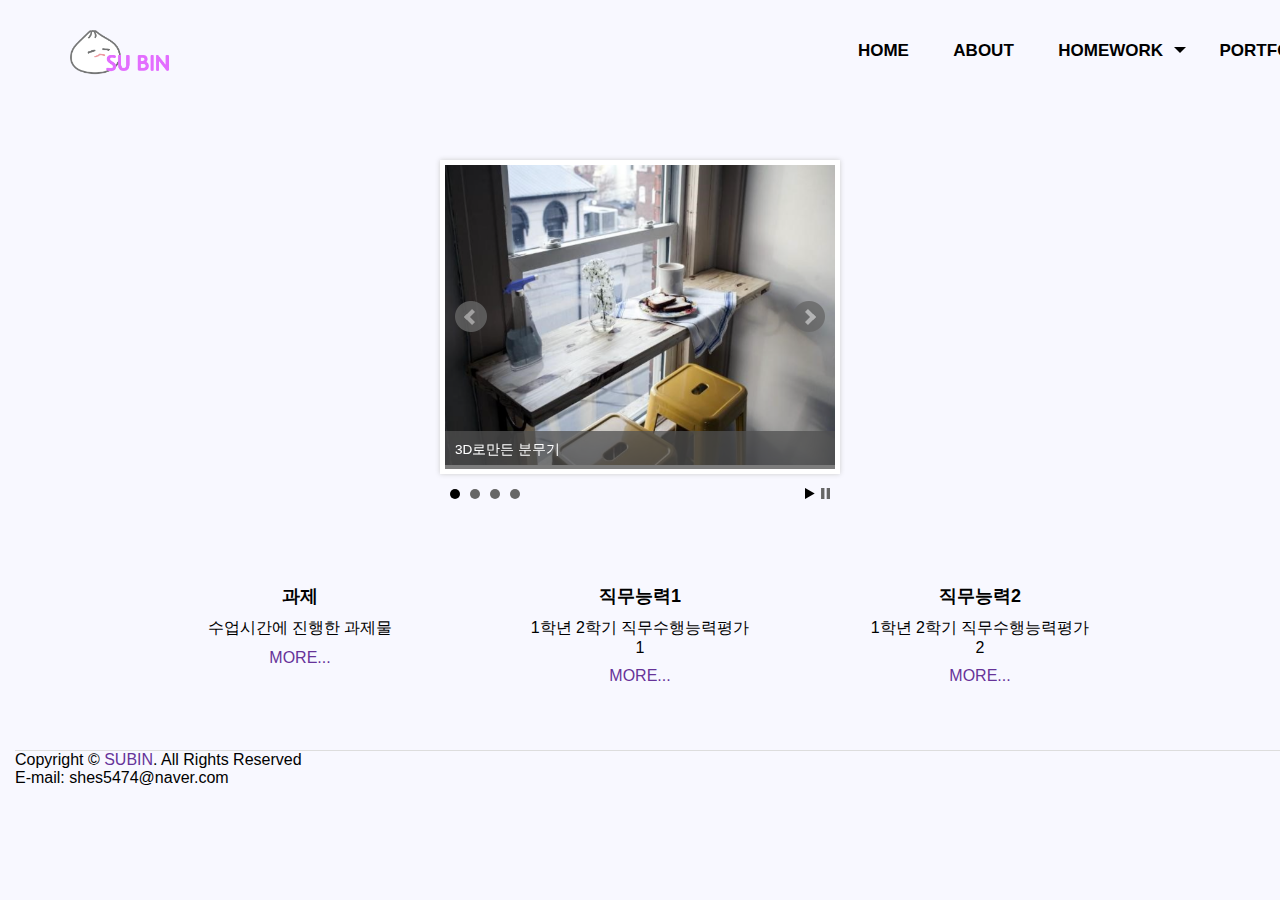
<file: index.html>
<!DOCTYPE html>
<html lang="ko">

<head>
    <meta charset="UTF-8">
    <meta name="viewpoint" content="width=device-width, initial-scale=1">
    <title>IN SU BIN</title>
<!--    css-->
    <link rel="stylesheet" href="./css/common.css">
    <link rel="stylesheet" href="./css/style.css">
<!--    캐러셀-->
    <link rel="stylesheet" href="./css/jquery.bxslider.min.css">
    <link rel="stylesheet" href="./css/bxslider.css">
    <script src="./js/jquery-3.1.1.min.js"></script>
    <script src="./js/jquery.bxslider.min.js"></script>
    <script>
        $(function() {
            $(".bxslider").bxSlider({
                slidthWidth:400,
                captions:true,
                auto:true,
                autoControls:true,
                stopAutoOnclick:true
            });
        });
    </script>
<!--    개요css-->
    <meta name="viewport" content="width=device-width, initial-scale=1.0">
    <link href="https://fonts.googleapis.com/css?family=Montserrat" rel="stylesheet">
    <link rel="stylesheet" href="./css/downmenu.css">
    <link rel="stylesheet" href="https://use.fontawesome.com/releases/v5.5.0/css/all.css" integrity="sha384-B4dIYHKNBt8Bc12p+WXckhzcICo0wtJAoU8YZTY5qE0Id1GSseTk6S+L3BlXeVIU" crossorigin="anonymous">
</head>

<body>
    <!--    헤더-->
    <header>
        <div id="headA">
            <h1><a href="index.html"><img src="./img/logo.png" title="logo"></a></h1>
        </div>

        <div class="menu">
            <ul>
                <li>
                    <a href="index.html">Home</a>
                </li>
                <li>
                    <a href="profile.html">About</a>
                </li>
                <li class='active sub'>
                    <a href="#">HomeWork</a>
                    <ul>
                        <li class='sub'>
                            <a href="#">HTML</a>
                            <ul>
                                <li>
                                    <a href="hw01.html">HWO1</a>
                                </li>
                                <li>
                                    <a href="hw02.html">HWO2</a>
                                </li>
                                <li class='last'>
                                    <a href="hw03.html">HWO3</a>
                                </li>
                            </ul>
                        </li>
                        <li class='sub'>
                            <a href="#">CSS</a>
                            <ul>
                                <li>
                                    <a href="hw04.html">HWO4</a>
                                </li>
                                <li>
                                    <a href="hw05.html">HWO5</a>
                                </li>
                                <li>
                                    <a href="hw06.html">HWO6</a>
                                </li>
                                <li>
                                    <a href="contact.html">HWO7</a>
                                </li>
                            </ul>
                        </li>
                    </ul>
                </li>
                <li><a href="portfolio.html">Portfolio</a></li>
                <li><a href="contact.html">Contact</a></li>
            </ul>
        </div>
    </header>

    <!--    본문시작-->
<div id="wrapper">
    <!--    섹션-->
    <section id="bxslider">
        <!--    캐러셀-->
        <div class="bxslider">
            <div>
              <img src="./img/3D.jpg" title="3D로만든 분무기">
            </div>         
            <div>
              <img src="./img/rainbow.jpg" title="3D로만든 무지개와 물건">
            </div>
            <div>
              <img src="./img/webpage.jpg" title="웹페이지 리뉴얼">
            </div>
            <div>
              <img src="./img/1.jpg" title="웹페이지 리뉴얼2">
            </div>
        </div>
    
    </section>
   
    <section id="con">
       <div class="container">
        <div class="text">
              <span class="fas fa-book-open icon"></span>
            <h2>과제</h2>
            <p>수업시간에 진행한 과제물</p>
            <a href="homework.html">MORE... 
            </a>
        </div>
        <div class="text">
            <span class="fas fa-file-archive icon"></span>
            <h2>직무능력1</h2>
            <p>1학년 2학기 직무수행능력평가1</p>
            <a href="mid-term.html">MORE... 
            </a>
        </div>
        <div class="text">
            <span class="far fa-file-archive icon"></span>
            <h2>직무능력2</h2>
            <p>1학년 2학기 직무수행능력평가2</p>
            <a href="final-term.html">MORE... 
            </a>
        </div>                
      </div>
    </section>

</div>
    <!--    본문 끝-->

    
    <div class="clear"></div>
    
    <!--    푸터-->
    <footer>
        <div id="footer">
            <p>
                Copyright &copy; <span>
                <a href="./index.html">SUBIN</a></span>. All Rights Reserved <br>
                E-mail: shes5474@naver.com
            </p>
        </div>
    </footer>

</body>

</html>
</file>
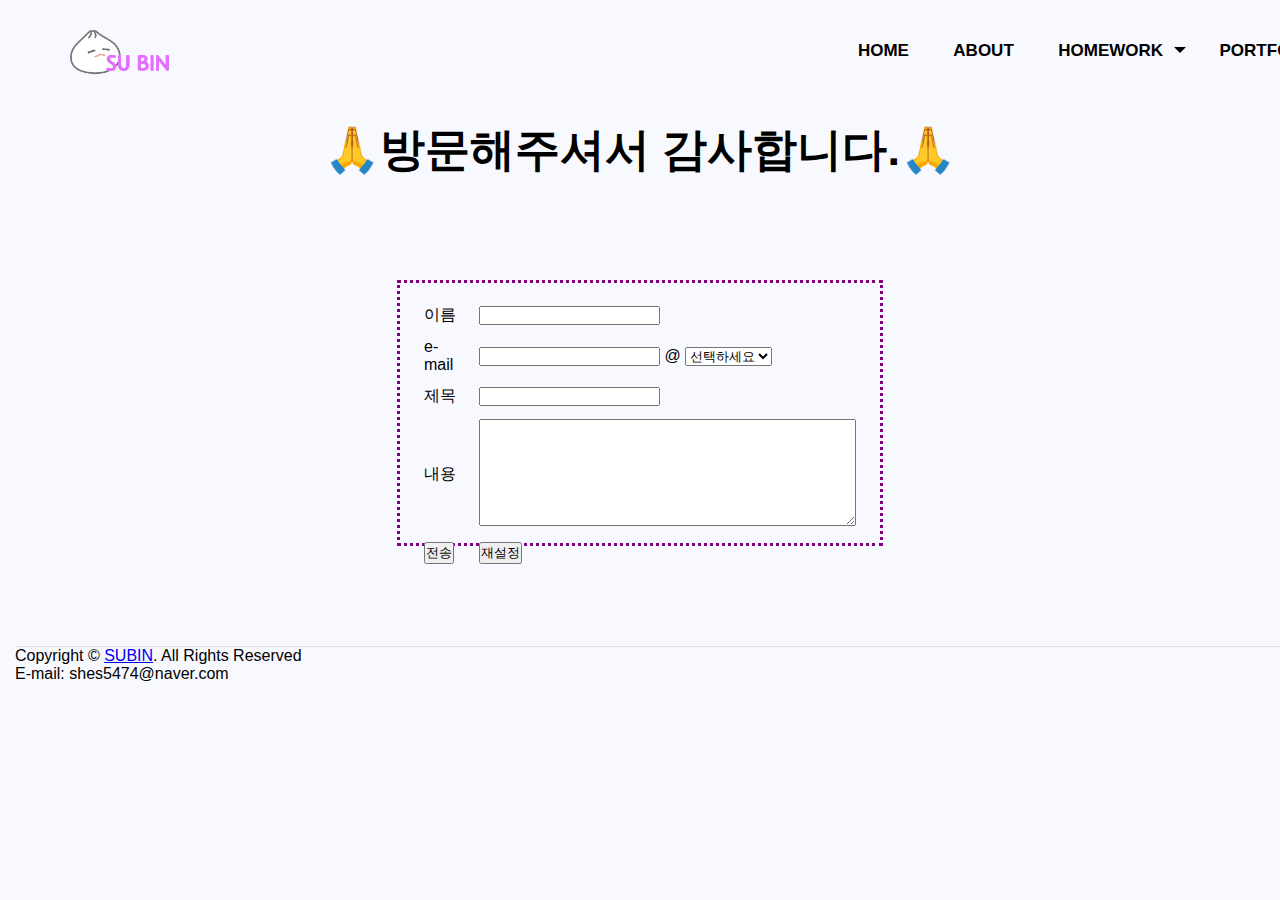
<file: contact.html>
<!DOCTYPE html>
<html lang="ko">
<head>
    <meta charset="UTF-8">
    <title>Contact</title>
    <!--    css-->
    <link rel="stylesheet" href="./css/common.css">
    <link rel="stylesheet" href="./css/style.css">
    <link rel="stylesheet" href="./css/contact.css">

</head>

<body>
    <!--    헤더-->
    <header>
        <div id="headA">
            <h1><a href="index.html"><img src="./img/logo.png" title="logo"></a></h1>
        </div>

        <div class="menu">
            <ul>
                <li>
                    <a href="index.html">Home</a>
                </li>
                <li>
                    <a href="profile.html">About</a>
                </li>
                <li class='active sub'>
                    <a href="#">HomeWork</a>
                    <ul>
                        <li class='sub'>
                            <a href="#">HTML</a>
                            <ul>
                                <li>
                                    <a href="hw01.html">HWO1</a>
                                </li>
                                <li>
                                    <a href="hw02.html">HWO2</a>
                                </li>
                                <li class='last'>
                                    <a href="hw03.html">HWO3</a>
                                </li>
                            </ul>
                        </li>
                        <li class='sub'>
                            <a href="#">CSS</a>
                            <ul>
                                <li>
                                    <a href="hw04.html">HWO4</a>
                                </li>
                                <li>
                                    <a href="hw05.html">HWO5</a>
                                </li>
                                <li>
                                    <a href="hw06.html">HWO6</a>
                                </li>
                                <li>
                                    <a href="contact.html">HWO7</a>
                                </li>
                            </ul>
                        </li>
                    </ul>
                </li>
                <li><a href="portfolio.html">Portfolio</a></li>
                <li><a href="contact.html">Contact</a></li>
            </ul>
        </div>
    </header>

    <!--    본문시작-->

    <!--    타이틀-->
    <h1 id="title">🙏방문해주셔서 감사합니다.🙏</h1>


    <!--    폼 시작-->
    <div id="form">
        <form>
            <label for="form"></label>
            <table id="contact">
                <tr>
                    <td>이름 </td>
                    <td><input type="text" name="name"></td>
                </tr>
                <tr>
                    <td>e-mail</td>
                    <td><input type="text" name="email"> @
                        <select name="email">
                            <option value="select">선택하세요</option>
                            <option value="naver">naver.com</option>
                            <option value="daum">daum.net</option>
                            <option value="google">gmail.com</option>
                        </select></td>
                </tr>
                <tr>
                    <td>제목 </td>
                    <td><input type="text" name="email"></td>
                </tr>
                <tr>
                    <td>내용 </td>
                    <td><textarea name="message" rows="7" cols="45">
               </textarea></td>
                </tr>
                <tr>
                    <td id="sub"><input type="submit" value="전송">
                    </td>
                    <td id="reset"><input type="reset" value="재설정">
                    </td>
                </tr>
            </table>
        </form>
    </div>


    <!--    본문 끝-->

    <div class="clear"></div>

    <!--    푸터-->
    <footer>
        <div id="footer">
            <p>
                Copyright &copy; <span><a href="./index.html">SUBIN</a></span>. All Rights Reserved <br>
                E-mail: shes5474@naver.com
            </p>
        </div>
    </footer>

</body>
</html>
</file>
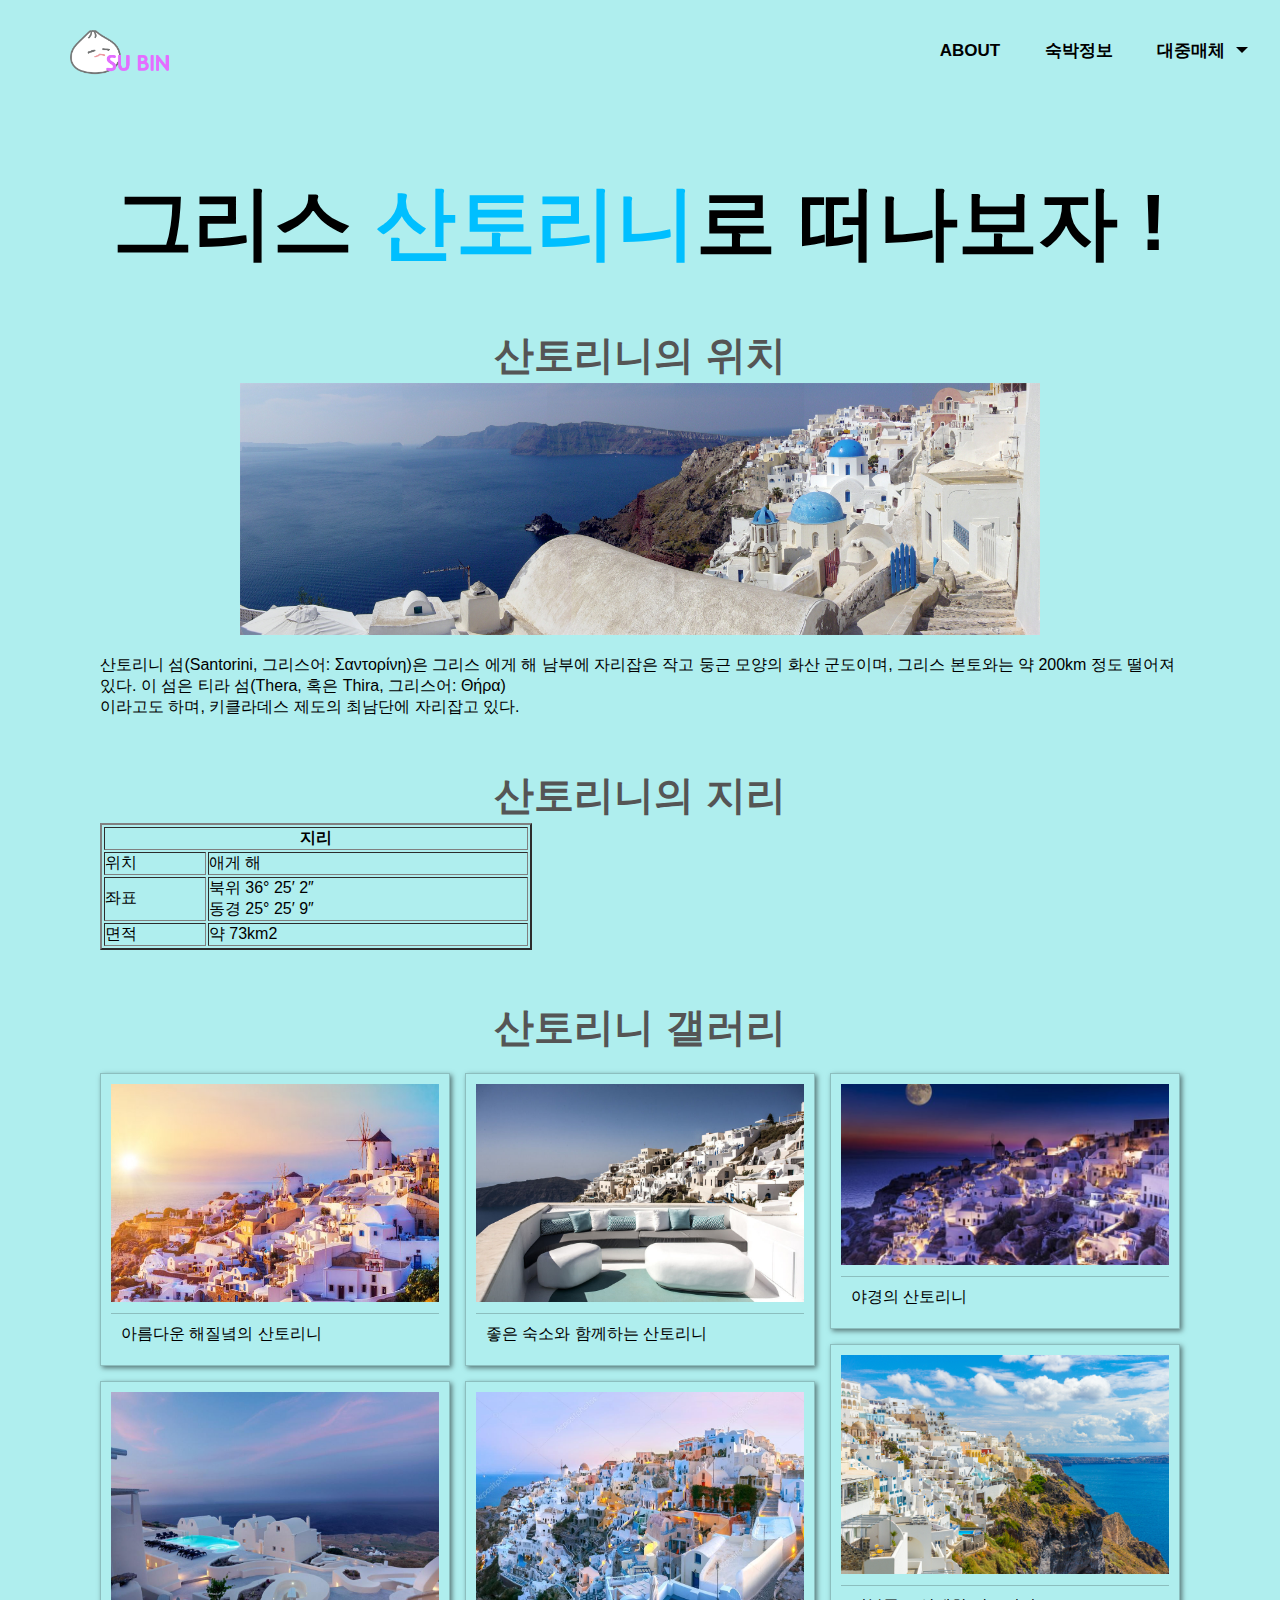
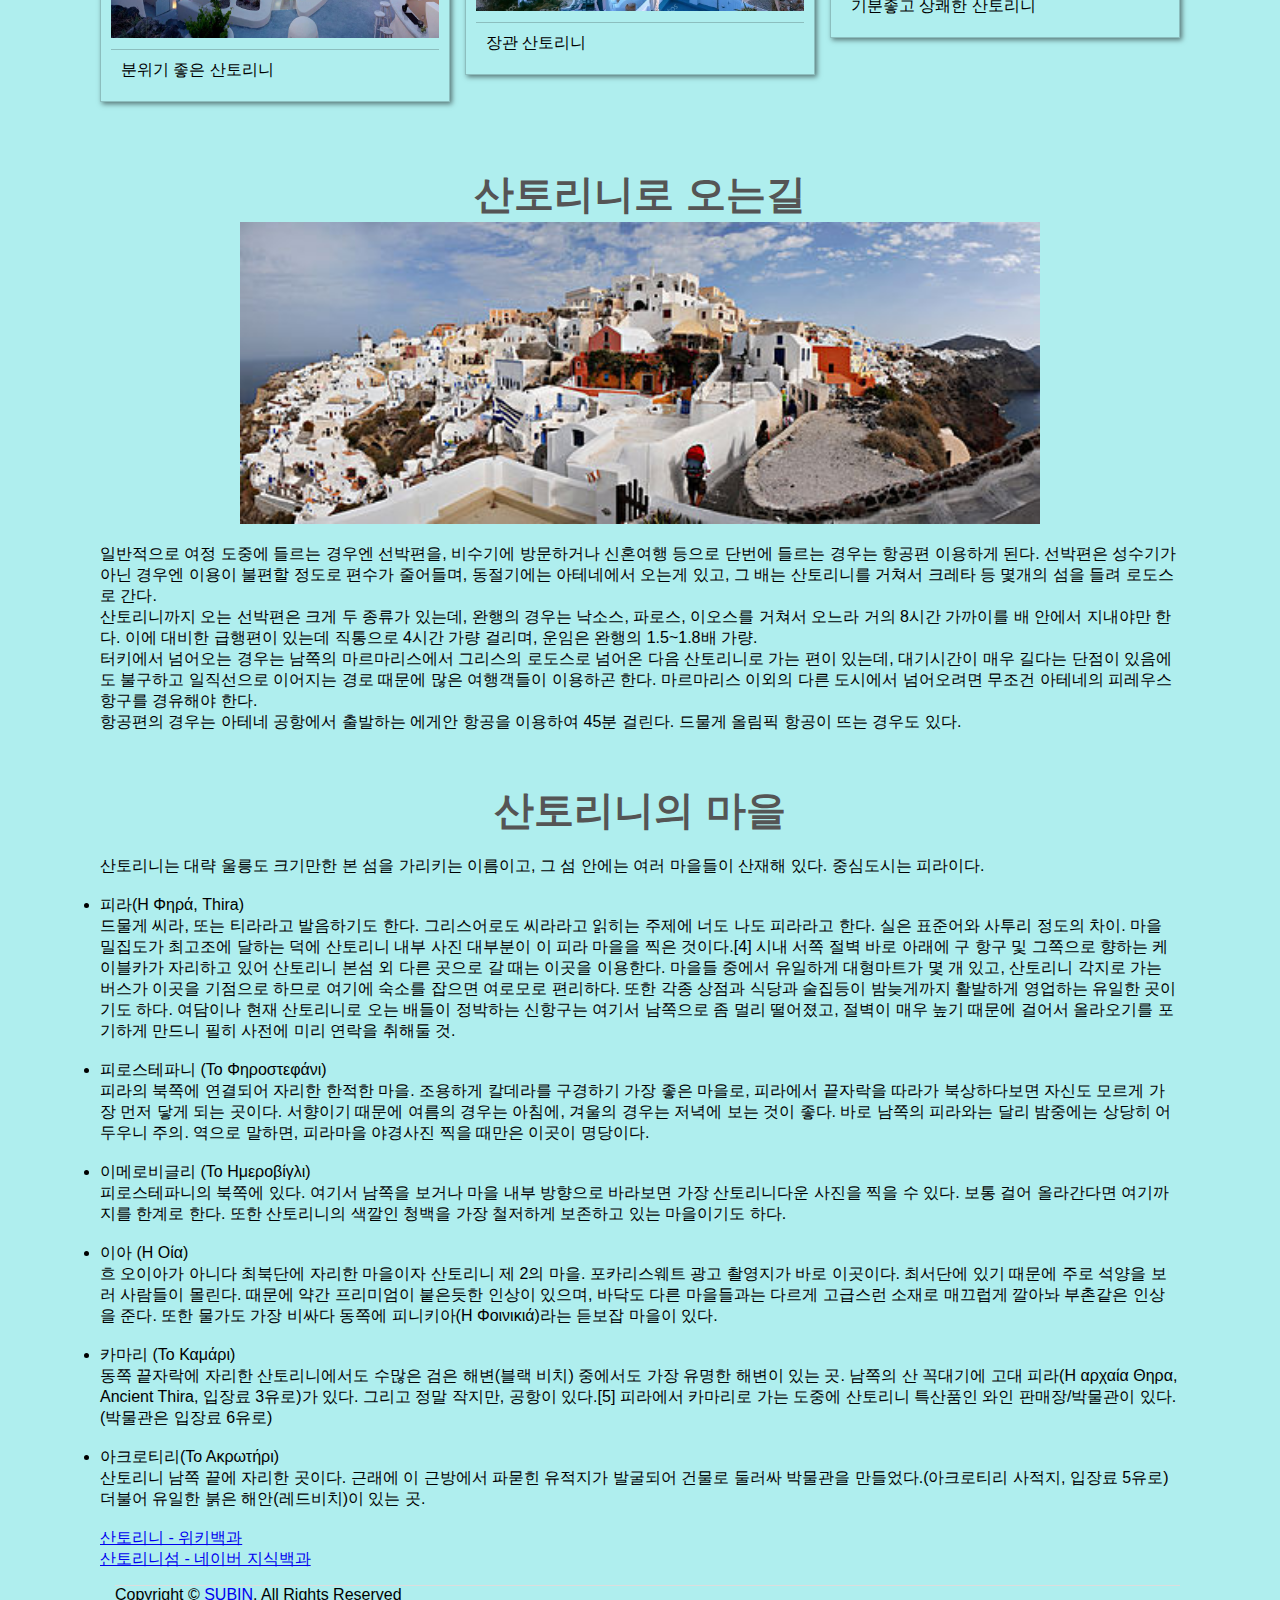
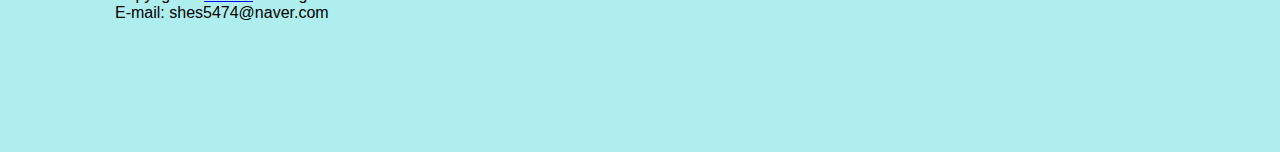
<file: final-term.html>
<!DOCTYPE html>
<html lang="ko">

<head>
    <meta charset="UTF-8">
    <title>HW05</title>
    <!--    css-->
    <link rel="stylesheet" href="./css/common.css">
    <link rel="stylesheet" href="./css/style.css">
    <link rel="stylesheet" href="./css/final-term.css">
    <style>
       #conC #columns {
            column-width: 350px;
            column-gap: 15px;
        }
       #conC #columns figure {
            display: inline-block;
            border: 1px solid rgba(0,0,0, 0.2);
            margin: 0;
            margin-bottom: 15px;
            padding: 10px;
            box-shadow: 2px 2px 5px rgba(0,0,0, 0.5);
        }
       #conC #columns figure img {
            width: 100%;
        }
       #conC  #columns figure figcaption {
        border-top: 1px solid rgba(0,0,0, 0.2);
        padding: 10px;
            margin-top: 11px;
        }
         
        
    </style>

    </head>
<body>
       <header>
        <div id="headA">
            <h1><a href="index.html"><img src="./img/logo.png" title="logo"></a></h1>
        </div>
        <div class="menu">
            <ul>
                <li>
                    <a href="index.html">About</a>
                </li>
                <li>
                    <a href="profile.html">숙박정보</a>
                </li>
                <li class='active sub'>
                    <a href="#">대중매체</a>
                    <ul>
                        <li class='sub'>
                            <a href="#">영화</a>
                            <ul>
                                <li>
                                    <a href="hw01.html">청바지 돌려입기</a>
                                </li>
                                <li>
                                    <a href="hw02.html">온리유</a>
                                </li>
                                <li class='last'>
                                    <a href="hw03.html">산토리니</a>
                                </li>
                            </ul>
                        </li>
                        <li class='sub'>
                            <a href="#">게임</a>
                            <ul>
                                <li>
                                    <a href="hw04.html">오버워치</a>
                                </li>
                                <li>
                                    <a href="hw05.html">콜오브듀티</a>
                                </li>
                                <li>
                                    <a href="hw06.html">아쿠아스토리</a>
                                </li>
                                <li>
                                    <a href="contact.html">아이러브파스타</a>
                                </li>
                            </ul>
                        </li>
                    </ul>
                </li>
                <li><a href="portfolio.html">갤러리</a></li>
                <li><a href="contact.html">고객질문</a></li>
            </ul>
        </div>
    </header>
<!--    주제-->
     
      
       <div id="wrapper" style="padding: 100px">
           <h1> 그리스 <b>산토리니</b>로 떠나보자 !</h1>
           <h2>산토리니의 위치</h2>
           <img src=./img/SantoriniPartialPano.jpg width="800">
           <div id="h3">산토리니 섬(Santorini, 그리스어: Σαντορίνη)은 그리스 에게 해 남부에 자리잡은 작고 둥근 모양의 화산 군도이며, 그리스 본토와는 약 200km 정도 떨어져 있다. 이 섬은 티라 섬(Thera, 혹은 Thira, 그리스어: Θήρα)<br>이라고도 하며, 키클라데스 제도의 최남단에 자리잡고 있다.</div>
           <h2>산토리니의 지리</h2>
<!--           테이블 시작-->
               <div id="table">
                    <table border="2" style="width:40%">
                        <tr>
                            <th colspan="10">지리</th>
                        </tr>
                        <tr>
                            <td>위치</td>
                            <td>애게 해</td>
                        </tr>
                        <tr>
                           <td>
                               좌표
                           </td>
                            <td>
                                북위 36° 25′ 2″ <br>동경 25° 25′ 9″
                            </td>
                        </tr>
                        <tr>
                            <td>면적</td>
                            <td>약 73km2</td>
                        </tr>
           </table>
           </div>
           <h2>산토리니 갤러리</h2>
           <br>
            <div id="conC">
    <div id="columns">
      <figure>
        <img src="./img/a.jpg">
        <figcaption>아름다운 해질녘의 산토리니</figcaption>
      </figure>
  <figure>
        <img src="./img/c.jpg">
        <figcaption>분위기 좋은 산토리니</figcaption>
      </figure>
  <figure>
        <img src="./img/d.jpg">
        <figcaption>좋은 숙소와 함께하는 산토리니</figcaption>
      </figure>
  <figure>
        <img src="./img/e.jpg">
        <figcaption>장관 산토리니</figcaption>
      </figure>
  <figure>
        <img src="./img/f.jpg">
        <figcaption>야경의 산토리니</figcaption>
      </figure>
  <figure>
        <img src="./img/g.jpg">
        <figcaption>기분좋고 상쾌한 산토리니</figcaption>
      </figure>
 
    </div> 
    </div>
           <h2>산토리니로 오는길</h2>
                  <img src=./img/island.jpg width="800">
                   <div id="h3">일반적으로 여정 도중에 들르는 경우엔 선박편을, 비수기에 방문하거나 신혼여행 등으로 단번에 들르는 경우는 항공편 이용하게 된다. 선박편은 성수기가 아닌 경우엔 이용이 불편할 정도로 편수가 줄어들며, 동절기에는 아테네에서 오는게 있고, 그 배는 산토리니를 거쳐서 크레타 등 몇개의 섬을 들려 로도스로 간다.
                    <br>
                    산토리니까지 오는 선박편은 크게 두 종류가 있는데, 완행의 경우는 낙소스, 파로스, 이오스를 거쳐서 오느라 거의 8시간 가까이를 배 안에서 지내야만 한다. 이에 대비한 급행편이 있는데 직통으로 4시간 가량 걸리며, 운임은 완행의 1.5~1.8배 가량.
                    <br>
                    터키에서 넘어오는 경우는 남쪽의 마르마리스에서 그리스의 로도스로 넘어온 다음 산토리니로 가는 편이 있는데, 대기시간이 매우 길다는 단점이 있음에도 불구하고 일직선으로 이어지는 경로 때문에 많은 여행객들이 이용하곤 한다. 마르마리스 이외의 다른 도시에서 넘어오려면 무조건 아테네의 피레우스 항구를 경유해야 한다.
                    <br>
                    항공편의 경우는 아테네 공항에서 출발하는 에게안 항공을 이용하여 45분 걸린다. 드물게 올림픽 항공이 뜨는 경우도 있다.
                   </div>
                   <h2>산토리니의 마을</h2>
                   <br>
                   산토리니는 대략 울릉도 크기만한 본 섬을 가리키는 이름이고, 그 섬 안에는 여러 마을들이 산재해 있다. 중심도시는 피라이다.<br>
                    <br>
                    <ul>
                    <li>피라(Η Φηρά, Thira)<br>
                    드물게 씨라, 또는 티라라고 발음하기도 한다. 그리스어로도 씨라라고 읽히는 주제에 너도 나도 피라라고 한다. 실은 표준어와 사투리 정도의 차이. 마을 밀집도가 최고조에 달하는 덕에 산토리니 내부 사진 대부분이 이 피라 마을을 찍은 것이다.[4] 시내 서쪽 절벽 바로 아래에 구 항구 및 그쪽으로 향하는 케이블카가 자리하고 있어 산토리니 본섬 외 다른 곳으로 갈 때는 이곳을 이용한다. 마을들 중에서 유일하게 대형마트가 몇 개 있고, 산토리니 각지로 가는 버스가 이곳을 기점으로 하므로 여기에 숙소를 잡으면 여로모로 편리하다. 또한 각종 상점과 식당과 술집등이 밤늦게까지 활발하게 영업하는 유일한 곳이기도 하다. 여담이나 현재 산토리니로 오는 배들이 정박하는 신항구는 여기서 남쪽으로 좀 멀리 떨어졌고, 절벽이 매우 높기 때문에 걸어서 올라오기를 포기하게 만드니 필히 사전에 미리 연락을 취해둘 것.</li>
                    <br>
                    <li>
                    피로스테파니 (Το Φηροστεφάνι)<br>
                    피라의 북쪽에 연결되어 자리한 한적한 마을. 조용하게 칼데라를 구경하기 가장 좋은 마을로, 피라에서 끝자락을 따라가 북상하다보면 자신도 모르게 가장 먼저 닿게 되는 곳이다. 서향이기 때문에 여름의 경우는 아침에, 겨울의 경우는 저녁에 보는 것이 좋다. 바로 남쪽의 피라와는 달리 밤중에는 상당히 어두우니 주의. 역으로 말하면, 피라마을 야경사진 찍을 때만은 이곳이 명당이다.
                    </li>
                    <br>
                    <li>
                    이메로비글리 (Το Ημεροβίγλι)<br>
                    피로스테파니의 북쪽에 있다. 여기서 남쪽을 보거나 마을 내부 방향으로 바라보면 가장 산토리니다운 사진을 찍을 수 있다. 보통 걸어 올라간다면 여기까지를 한계로 한다. 또한 산토리니의 색깔인 청백을 가장 철저하게 보존하고 있는 마을이기도 하다.
                    </li>
                    <br>
                    <li>
                    이아 (Η Οία)<br>
                    흐 오이아가 아니다
                    최북단에 자리한 마을이자 산토리니 제 2의 마을. 포카리스웨트 광고 촬영지가 바로 이곳이다. 최서단에 있기 때문에 주로 석양을 보러 사람들이 몰린다. 때문에 약간 프리미엄이 붙은듯한 인상이 있으며, 바닥도 다른 마을들과는 다르게 고급스런 소재로 매끄럽게 깔아놔 부촌같은 인상을 준다. 또한 물가도 가장 비싸다 동쪽에 피니키아(Η Φοινικιά)라는 듣보잡 마을이 있다.
                    </li>
                    <br>
                    <li>
                    카마리 (Το Καμάρι)<br>
                    동쪽 끝자락에 자리한 산토리니에서도 수많은 검은 해변(블랙 비치) 중에서도 가장 유명한 해변이 있는 곳. 남쪽의 산 꼭대기에 고대 피라(Η αρχαία Θηρα, Ancient Thira, 입장료 3유로)가 있다. 그리고 정말 작지만, 공항이 있다.[5] 피라에서 카마리로 가는 도중에 산토리니 특산품인 와인 판매장/박물관이 있다.(박물관은 입장료 6유로)
                    </li>
                    <br>
                    <li>
                    아크로티리(Το Ακρωτήρι)<br>
                    산토리니 남쪽 끝에 자리한 곳이다. 근래에 이 근방에서 파묻힌 유적지가 발굴되어 건물로 둘러싸 박물관을 만들었다.(아크로티리 사적지, 입장료 5유로) 더불어 유일한 붉은 해안(레드비치)이 있는 곳.
                    </li>
                    </ul>
                    <br>
                     <a href="https://namu.wiki/w/산토리니#s-4" alt="나무위키"> 산토리니 - 위키백과</a><br>
                      <a href="https://ko.wikipedia.org/wiki/산토리니섬" alt="위키백과"> 산토리니섬 - 네이버 지식백과</a><br>
                
        
        
        <footer>
        <div id="footer">
            <p>
                Copyright &copy; <span><a href="./index.html">SUBIN</a></span>. All Rights Reserved <br>
                E-mail: shes5474@naver.com
            </p>
        </div>
    </footer>
    </div>
</body>
</html>
</file>
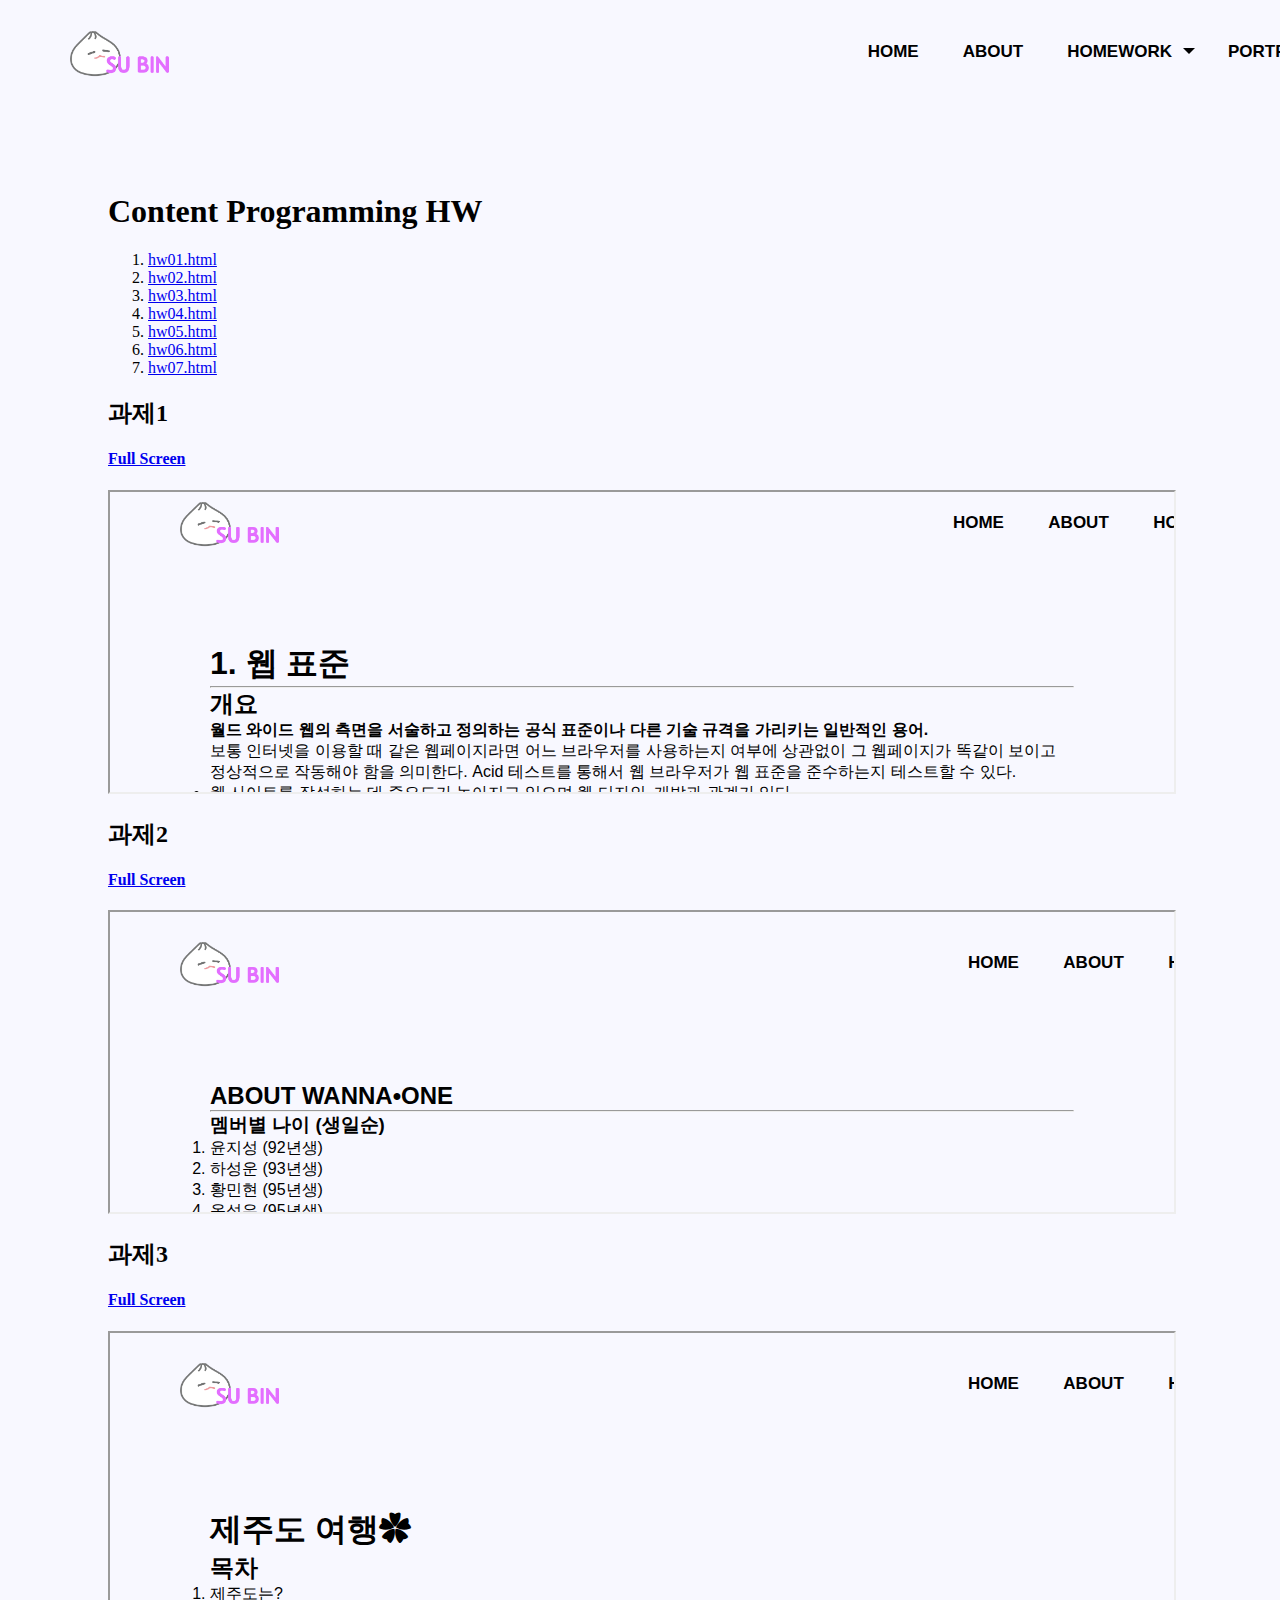
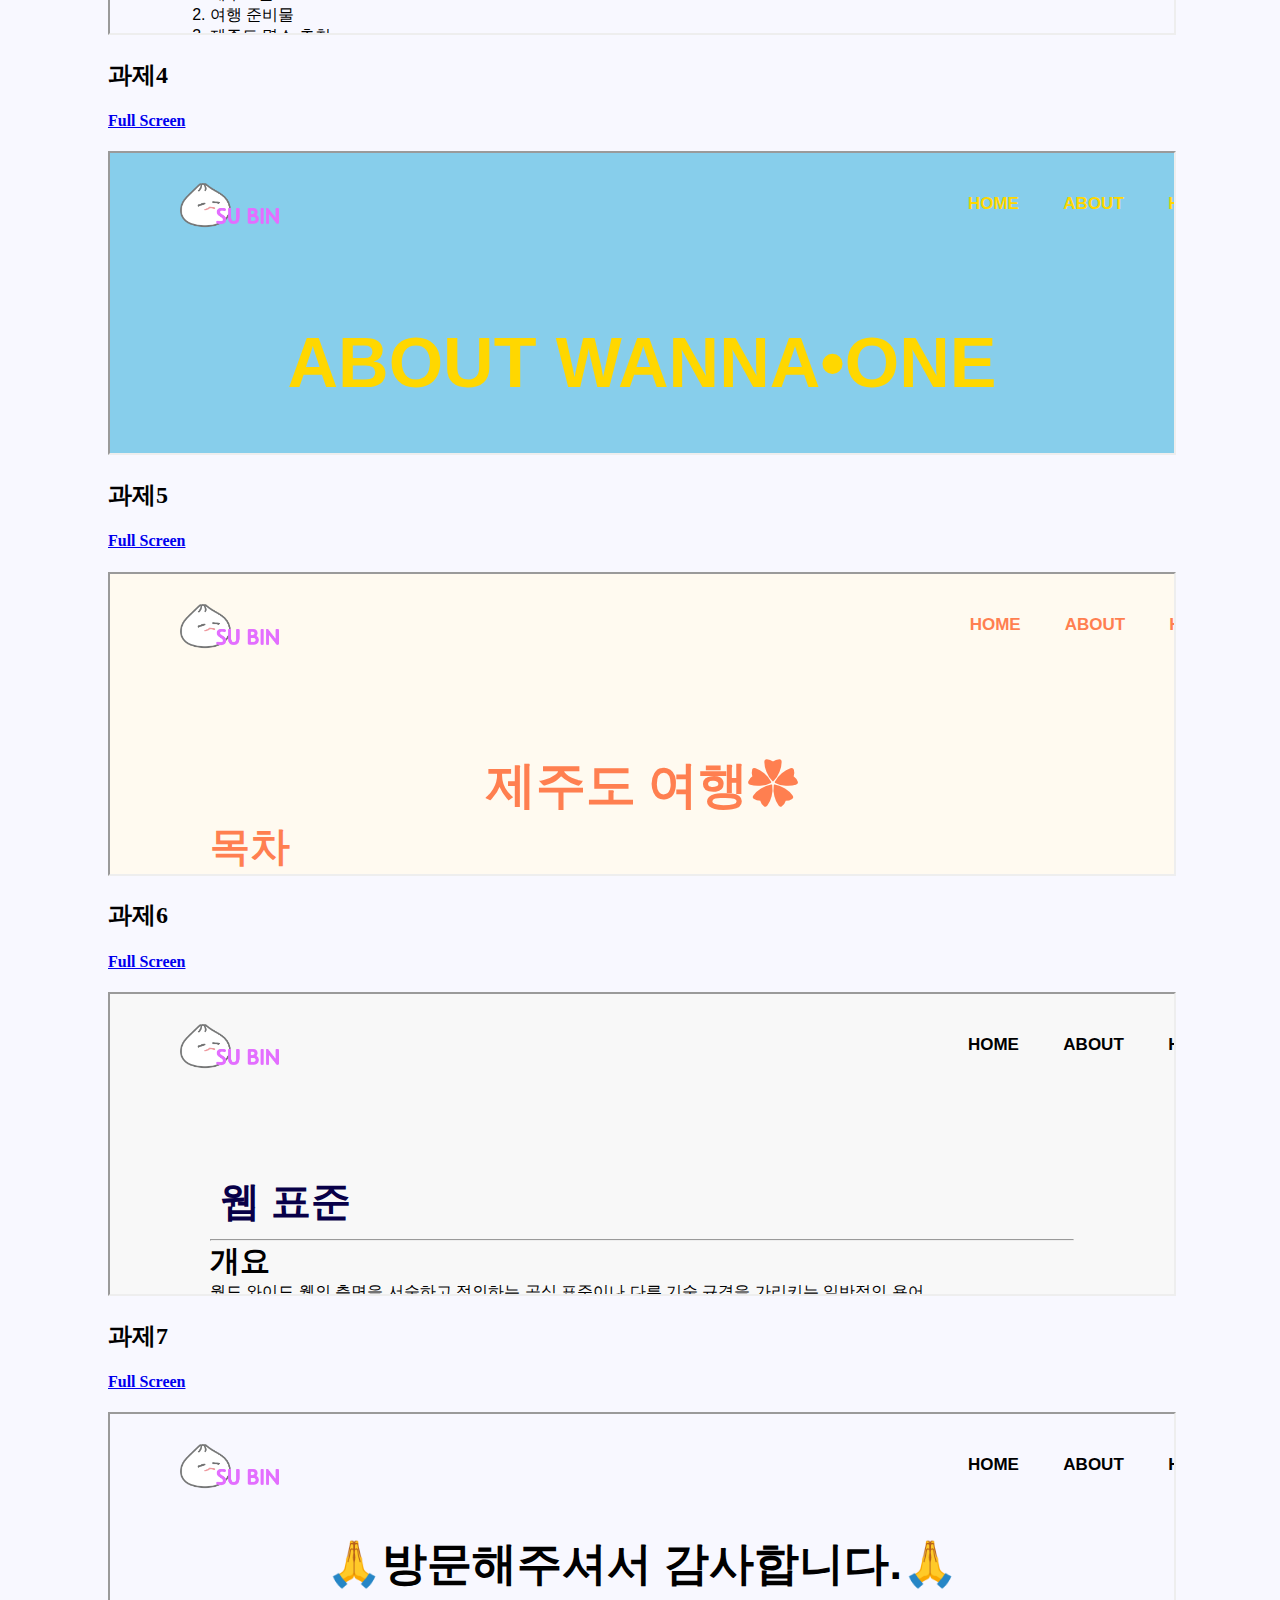
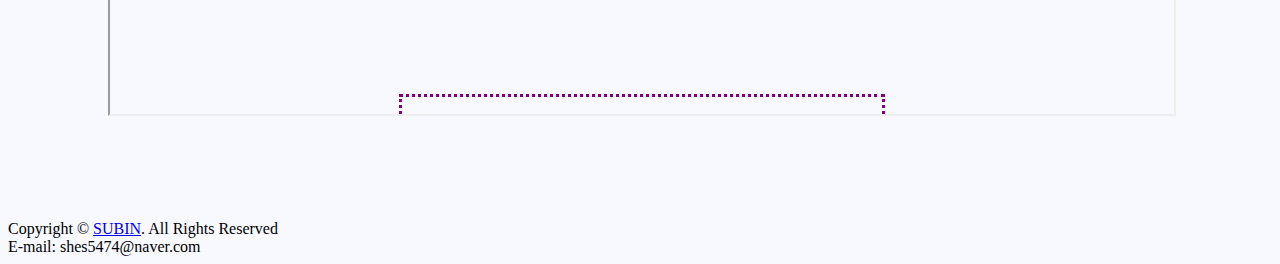
<file: homework.html>
<!DOCTYPE html>
<html lang="ko">
<head>
    <meta charset="UTF-8">
    <title>Homework</title>
<!--    CSS -->
    <link rel="stylesheet" href="./css/common.css">
</head>
    <style>
        iframe {
            width: 100%;
            height: 300px;
        }
        
        body {
            background-color: ghostwhite;
        }
    </style>
<body>
     <header>
        <div id="headA">
            <h1><a href="index.html"><img src="./img/logo.png" title="logo"></a></h1>
        </div>
    <!-- 메인 메뉴 -->
            <div class="menu">
                <ul>
                    <li>
                        <a href="./index.html">Home</a>
                    </li>
                    <li>
                        <a href="./profile.html">About</a>
                    </li>
                    <li class="active sub">
                        <a href="hw.html">Homework</a>
                        <ul>
                            <li class="sub">
                                <a href="">HTML</a>
                                <ul>
                                    <li>
                                        <a href="./hw01.html">Hw01</a>
                                    </li>
                                    <li>
                                        <a href="./hw02.html">Hw02</a>
                                    </li>
                                    <li class="last">
                                        <a href="./hw03.html">Hw03</a>
                                    </li>
                                </ul>
                            </li>
                            <li class="sub">
                                <a href="">CSS</a>
                                <ul>
                                    <li>
                                        <a href="./hw04.html">Hw04</a>
                                    </li>
                                    <li>
                                        <a href="./hw05.html">Hw05</a>
                                    </li>
                                    <li>
                                        <a href="./hw06.html">Hw06</a>
                                    </li>
                                    <li class="last">
                                        <a href="./contact.html">Hw07</a>
                                    </li>
                                </ul>
                            </li>
                        </ul>
                    </li>
                    <li>
                        <a href="./portfolio.html">Portfolio</a>
                    </li>
                    <li class="last">
                        <a href="./contact.html">contact</a>
                    </li>
                </ul>
            </div>
        </header>

    
    <!-- 본문 내용 시작 -->
    <div id="wrapper" style="padding: 100px">
     <h1>Content Programming HW</h1>
    <ol>
        <li><a href="hw01.html">hw01.html</a></li>
        <li><a href="hw02.html">hw02.html</a></li>
        <li><a href="hw03.html">hw03.html</a></li>
        <li><a href="hw04.html">hw04.html</a></li>
        <li><a href="hw05.html">hw05.html</a></li>
        <li><a href="hw06.html">hw06.html</a></li>
        <li><a href="contact.html">hw07.html</a></li>
    </ol>
    
    <div id="hw01.html" class="example well">
        <h2 class="title">과제1</h2>
        <h4 class="fullscreen"><a class="btn btn-primary" href="./hw01.html">Full Screen</a></h4>
        <iframe src="./hw01.html"></iframe>
    </div>
    <div id="hw02.html" class="example well">
        <h2 class="title">과제2</h2>
        <h4 class="fullscreen"><a class="btn btn-primary" href="./hw02.html">Full Screen</a></h4>
        <iframe src="./hw02.html"></iframe>
    </div>
    <div id="hw03.html" class="example well">
        <h2 class="title">과제3</h2>
        <h4 class="fullscreen"><a class="btn btn-primary" href="./hw03.html">Full Screen</a></h4>
        <iframe src="./hw03.html"></iframe>
    </div>
    <div id="hw04.html" class="example well">
        <h2 class="title">과제4</h2>
        <h4 class="fullscreen"><a class="btn btn-primary" href="./hㅈ04.html">Full Screen</a></h4>
        <iframe src="./hw04.html"></iframe>
    </div>
    <div id="hw05.html" class="example well">
        <h2 class="title">과제5</h2>
        <h4 class="fullscreen"><a class="btn btn-primary" href="./hw05.html">Full Screen</a></h4>
        <iframe src="./hw05.html"></iframe>
    </div>
    <div id="hw06.html" class="example well">
        <h2 class="title">과제6</h2>
        <h4 class="fullscreen"><a class="btn btn-primary" href="./hw06.html">Full Screen</a></h4>
        <iframe src="./hw06.html"></iframe>
    </div>
    <div id="hw07.html" class="example well">
        <h2 class="title">과제7</h2>
        <h4 class="fullscreen"><a class="btn btn-primary" href="./contact.html">Full Screen</a></h4>
        <iframe src="./contact.html"></iframe>
    </div>
   
   
    </div>
    <!-- 본문 내용 끝 -->
    
    <!-- 저작권 -->
   <footer>
         
        Copyright &copy; <span><a href="./index.html">SUBIN</a></span>. All Rights Reserved <br>
                E-mail: shes5474@naver.com
  
    </footer>
    
</body>
</html>
</file>
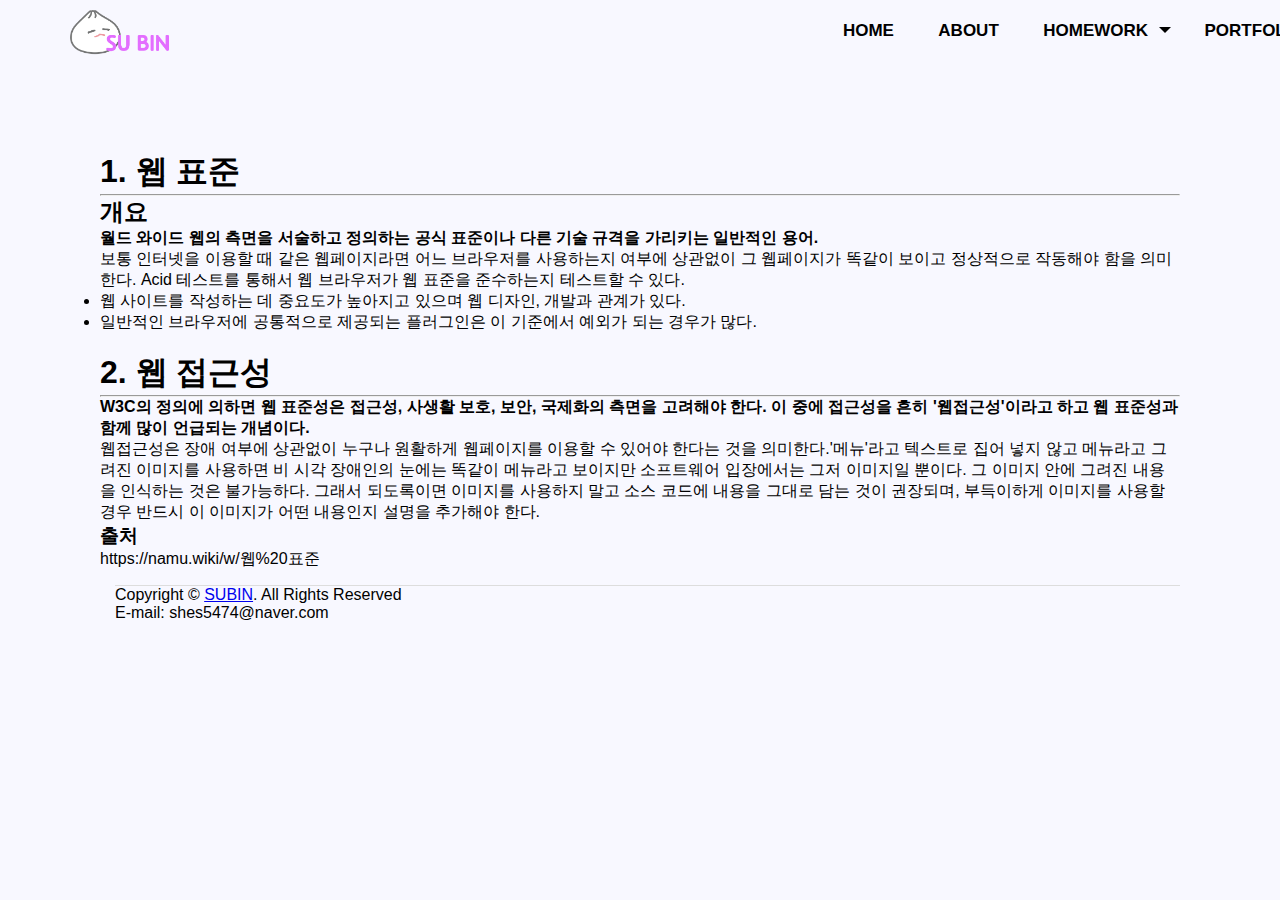
<file: hw01.html>
<!DOCTYPE html>
<html>
   <head>
    <meta charset="UTF-8">
    <title>Homework #1</title>
 <!--    css-->
    <link rel="stylesheet" href="./css/common.css">
    <link rel="stylesheet" href="./css/style.css">
</head>
<body>
   <!--  header -->
      <div id="headA">
            <h1><a href="index.html"><img src="./img/logo.png" title="logo"></a></h1>
        </div>

        <div class="menu">
            <ul>
                <li>
                    <a href="index.html">Home</a>
                </li>
                <li>
                    <a href="profile.html">About</a>
                </li>
                <li class='active sub'>
                    <a href="#">HomeWork</a>
                    <ul>
                        <li class='sub'>
                            <a href="#">HTML</a>
                            <ul>
                                <li>
                                    <a href="hw01.html">HWO1</a>
                                </li>
                                <li>
                                    <a href="hw02.html">HWO2</a>
                                </li>
                                <li class='last'>
                                    <a href="hw03.html">HWO3</a>
                                </li>
                            </ul>
                        </li>
                        <li class='sub'>
                            <a href="#">CSS</a>
                            <ul>
                                <li>
                                    <a href="hw04.html">HWO4</a>
                                </li>
                                <li>
                                    <a href="hw05.html">HWO5</a>
                                </li>
                                <li>
                                    <a href="hw06.html">HWO6</a>
                                </li>
                                <li>
                                    <a href="contact.html">HWO7</a>
                                </li>
                            </ul>
                        </li>
                    </ul>
                </li>
                <li><a href="portfolio.html">Portfolio</a></li>
                <li><a href="contact.html">Contact</a></li>
            </ul>
        </div>
<!--         본문-->
          <div id="wrapper" style="padding: 100px">
        <div id=h1><h1>1. 웹 표준 </h1></div>
          <hr>
          <h2>개요</h2>
            <strong><p> 월드 와이드 웹의 측면을 서술하고 정의하는 공식 표준이나 다른 기술 규격을 가리키는 일반적인 용어.</p></strong>
        보통 인터넷을 이용할 때 같은 웹페이지라면 어느 브라우저를 사용하는지 여부에 상관없이 그 웹페이지가 똑같이 보이고 정상적으로 작동해야 함을 의미한다. Acid 테스트를 통해서 웹 브라우저가 웹 표준을 준수하는지 테스트할 수 있다. 

          <ul><li>웹 사이트를 작성하는 데 중요도가 높아지고 있으며 웹 디자인, 개발과 관계가 있다.</li></ul>
          <ul><li>일반적인 브라우저에 공통적으로 제공되는 플러그인은 이 기준에서 예외가 되는 경우가 많다.</li></ul>
          <br>
          <h1>2. 웹 접근성 </h1>
          <hr> 
          <strong><p>W3C의 정의에 의하면 웹 표준성은 접근성, 사생활 보호, 보안, 국제화의 측면을 고려해야 한다. 이 중에 접근성을 흔히 '웹접근성'이라고 하고 웹 표준성과 함께 많이 언급되는 개념이다.</p></strong>
        웹접근성은 장애 여부에 상관없이 누구나 원활하게 웹페이지를 이용할 수 있어야 한다는 것을 의미한다.'메뉴'라고 텍스트로 집어 넣지 않고 메뉴라고 그려진 이미지를 사용하면 비 시각 장애인의 눈에는 똑같이 메뉴라고 보이지만 소프트웨어 입장에서는 그저 이미지일 뿐이다. 그 이미지 안에 그려진 내용을 인식하는 것은 불가능하다. 그래서 되도록이면 이미지를 사용하지 말고 소스 코드에 내용을 그대로 담는 것이 권장되며, 부득이하게 이미지를 사용할 경우 반드시 이 이미지가 어떤 내용인지 설명을 추가해야 한다.
            <h3>출처</h3> https://namu.wiki/w/웹%20표준
             <div id="footer">
            <p>
            Copyright &copy; <span>
                <a href="./index.html">SUBIN</a></span>. All Rights Reserved <br>
                E-mail: shes5474@naver.com
            </p>
        </div>
    </div>
</body>
</html>
</file>
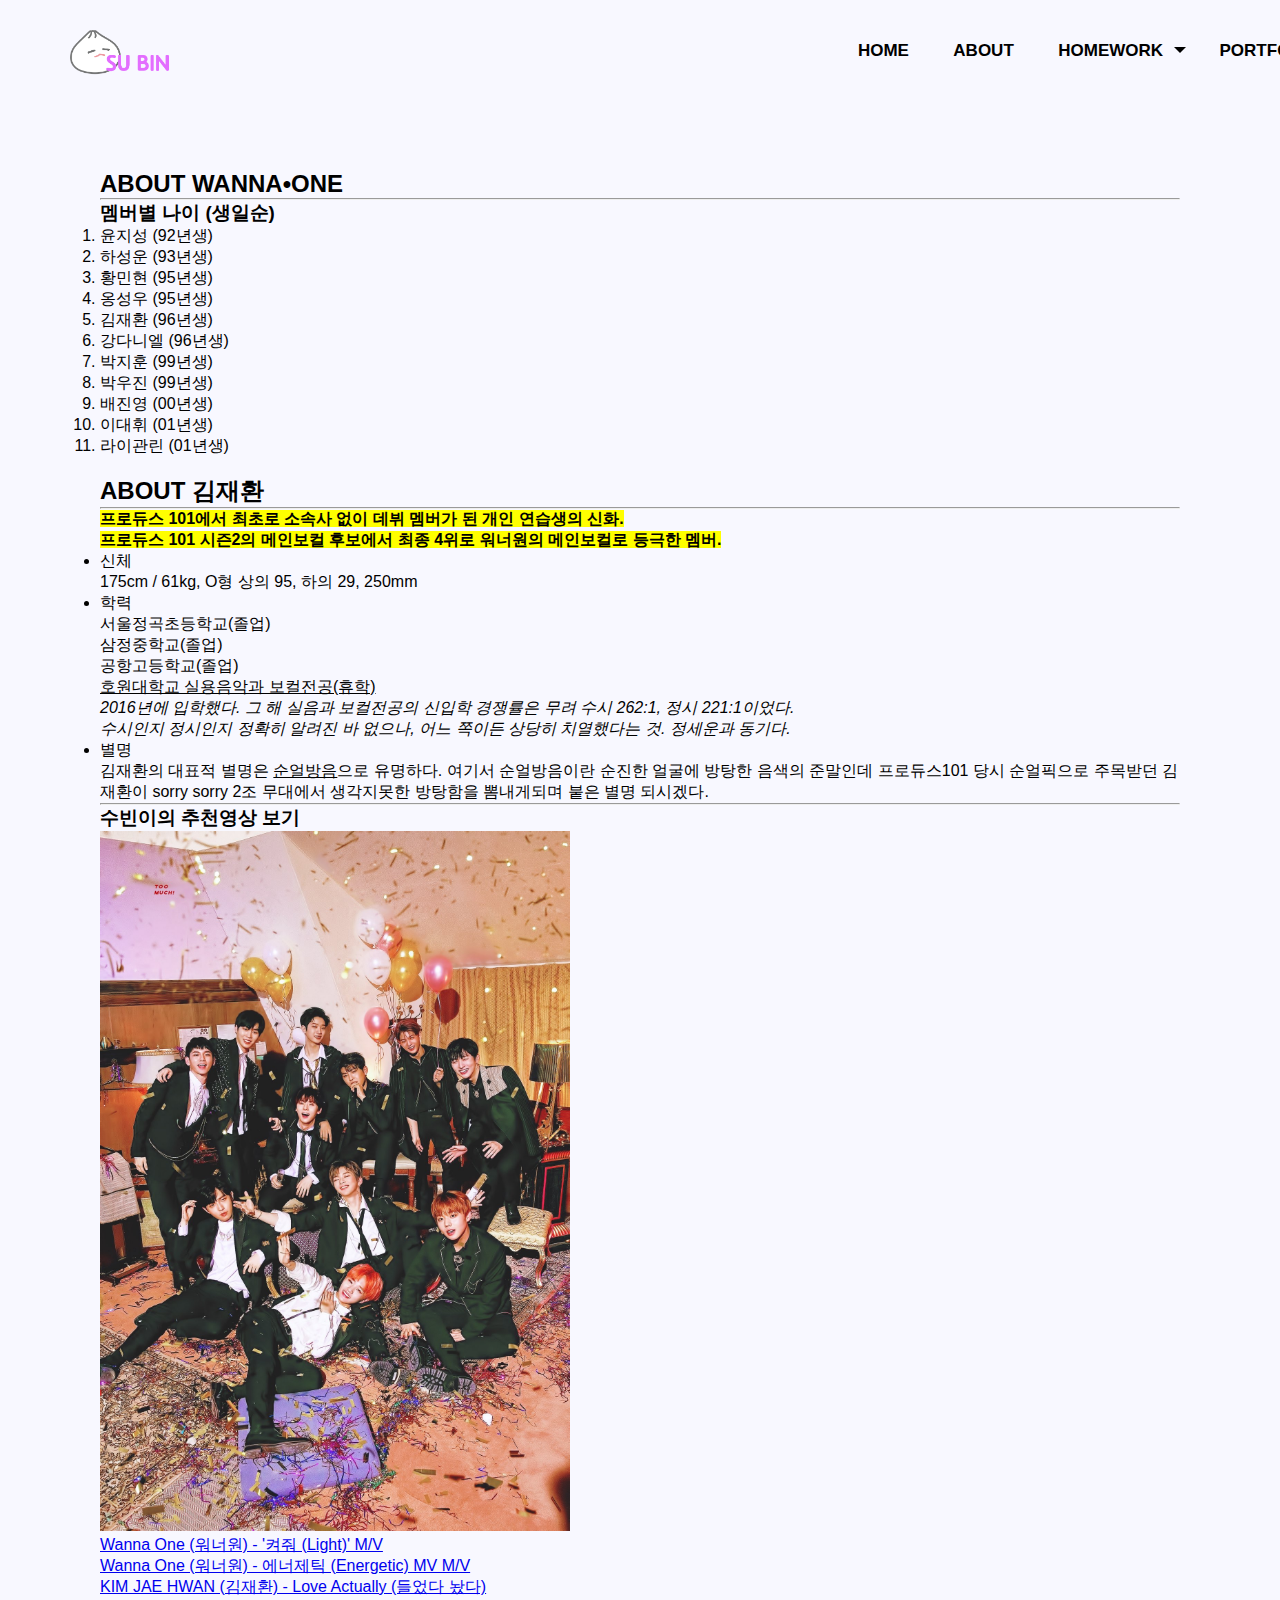
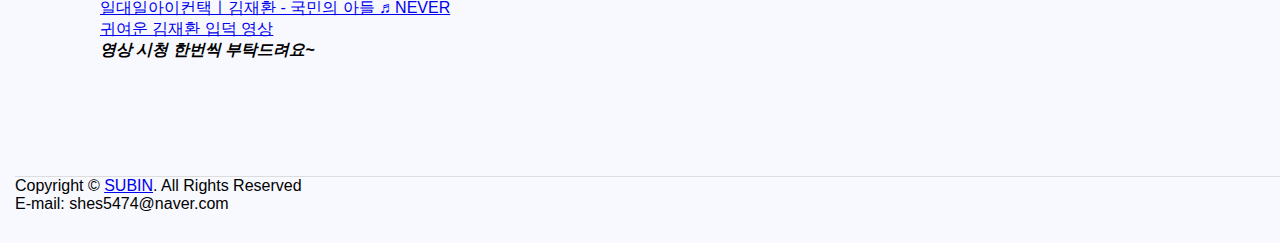
<file: hw02.html>
<!DOCTYPE html>
<html lang="ko">

<head>
    <meta charset="UTF-8">
    <title>HW02</title>
    <!--    css-->
    <link rel="stylesheet" href="./css/common.css">
    <link rel="stylesheet" href="./css/style.css">
</head>
<body>
    <!--    헤더-->
    <header>
        <div id="headA">
            <h1><a href="index.html"><img src="./img/logo.png" title="logo"></a></h1>
        </div>

        <div class="menu">
            <ul>
                <li>
                    <a href="index.html">Home</a>
                </li>
                <li>
                    <a href="profile.html">About</a>
                </li>
                <li class='active sub'>
                    <a href="#">HomeWork</a>
                    <ul>
                        <li class='sub'>
                            <a href="#">HTML</a>
                            <ul>
                                <li>
                                    <a href="hw01.html">HWO1</a>
                                </li>
                                <li>
                                    <a href="hw02.html">HWO2</a>
                                </li>
                                <li class='last'>
                                    <a href="hw03.html">HWO3</a>
                                </li>
                            </ul>
                        </li>
                        <li class='sub'>
                            <a href="#">CSS</a>
                            <ul>
                                <li>
                                    <a href="hw04.html">HWO4</a>
                                </li>
                                <li>
                                    <a href="hw05.html">HWO5</a>
                                </li>
                                <li>
                                    <a href="hw06.html">HWO6</a>
                                </li>
                                <li>
                                    <a href="contact.html">HWO7</a>
                                </li>
                              </ul>
                        </li>
                    </ul>
                </li>
                <li><a href="portfolio.html">Portfolio</a></li>
                <li><a href="contact.html">Contact</a></li>
            </ul>
        </div>
    </header>

    <!--    타이틀-->
    <div id="wrapper" style="padding: 100px">

       <div id=h2><h2>ABOUT WANNA•ONE</h2></div>
        <hr>
        <h3>멤버별 나이 (생일순)</h3>
        <ol>
            <li>윤지성 (92년생)</li>
            <li>하성운 (93년생)</li>
            <li>황민현 (95년생)</li>
            <li>옹성우 (95년생)</li>
            <li>김재환 (96년생)</li> 
            <li>강다니엘 (96년생)</li> 
            <li>박지훈 (99년생)</li> 
            <li>박우진 (99년생)</li> 
            <li>배진영 (00년생)</li> 
            <li>이대휘 (01년생)</li> 
            <li>라이관린 (01년생)</li>       
        </ol>
        
        <br>
        
        <h2>ABOUT 김재환</h2>
        <hr>
        <p><mark><strong>프로듀스 101에서 최초로 소속사 없이 데뷔 멤버가 된 개인 연습생의 신화.<br>
프로듀스 101 시즌2의 메인보컬 후보에서 최종 4위로 워너원의 메인보컬로 등극한 멤버.</strong></mark>
</p>
        <ul>
            <li>신체</li>
            <p>175cm / 61kg, O형 상의 95, 하의 29, 250mm
             </p>
            <li>학력</li>
            <p>
서울정곡초등학교(졸업)
<br>삼정중학교(졸업)
<br>공항고등학교(졸업)
<br><ins>호원대학교 실용음악과 보컬전공(휴학)</ins> <br><em>2016년에 입학했다. 그 해 실음과 보컬전공의 신입학 경쟁률은 무려 수시 262:1, 정시 221:1이었다. <br>수시인지 정시인지 정확히 알려진 바 없으나, 어느 쪽이든 상당히 치열했다는 것. 정세운과 동기다.  </em></p>
            <li>별명</li>
            <p>김재환의 대표적 별명은 <ins>순얼방음</ins>으로 유명하다. 여기서 순얼방음이란 순진한 얼굴에 방탕한 음색의 준말인데 프로듀스101 당시 순얼픽으로 주목받던 김재환이 sorry sorry 2조 무대에서 생각지못한 방탕함을 뽐내게되며 붙은 별명 되시겠다.
               
        </ul>
        <hr>
        <h3>수빈이의 추천영상 보기</h3>
        
        <img src="./img/wannaone.JPG" alt="워너원" width="470px" height="700px">
        <p>  <a href="http://https://youtu.be/J1L3nDC4mEk" alt="워너원 켜줘 뮤직비디오"> Wanna One (워너원) - '켜줘 (Light)' M/V</a>
        <br><a href="https://youtu.be/EVaV7AwqBWg" alt="워너원 에너제틱 뮤직비디오"> Wanna One (워너원) - 에너제틱 (Energetic) MV M/V</a>
        <br> <a href="https://youtu.be/7e2x_rN4MwA" alt="김재환 들었다 놨다 스페셜 스테이지"> KIM JAE HWAN (김재환) - Love Actually (들었다 놨다)</a>
         <br> <a href="https://tv.naver.com/v/1747176" alt="김재환 NEVER 1대1 직캠">일대일아이컨택ㅣ김재환 - 국민의 아들 ♬NEVER </a>
        <br> <a href="https://youtu.be/blcWj6-NR5I" alt="김재환 입덕영상"> 귀여운 김재환 입덕 영상 </a>
        
        <h4><em>영상 시청 한번씩 부탁드려요~</em></h4>

        <!--   본문 끝-->
    </div>
    
    <!--    푸터-->
    <footer>
        <div id="footer">
            <p>
                Copyright &copy; <span><a href="./index.html">SUBIN</a></span>. All Rights Reserved <br>
                E-mail: shes5474@naver.com
            </p>
        </div>
    </footer>

</body>

</html>
</file>
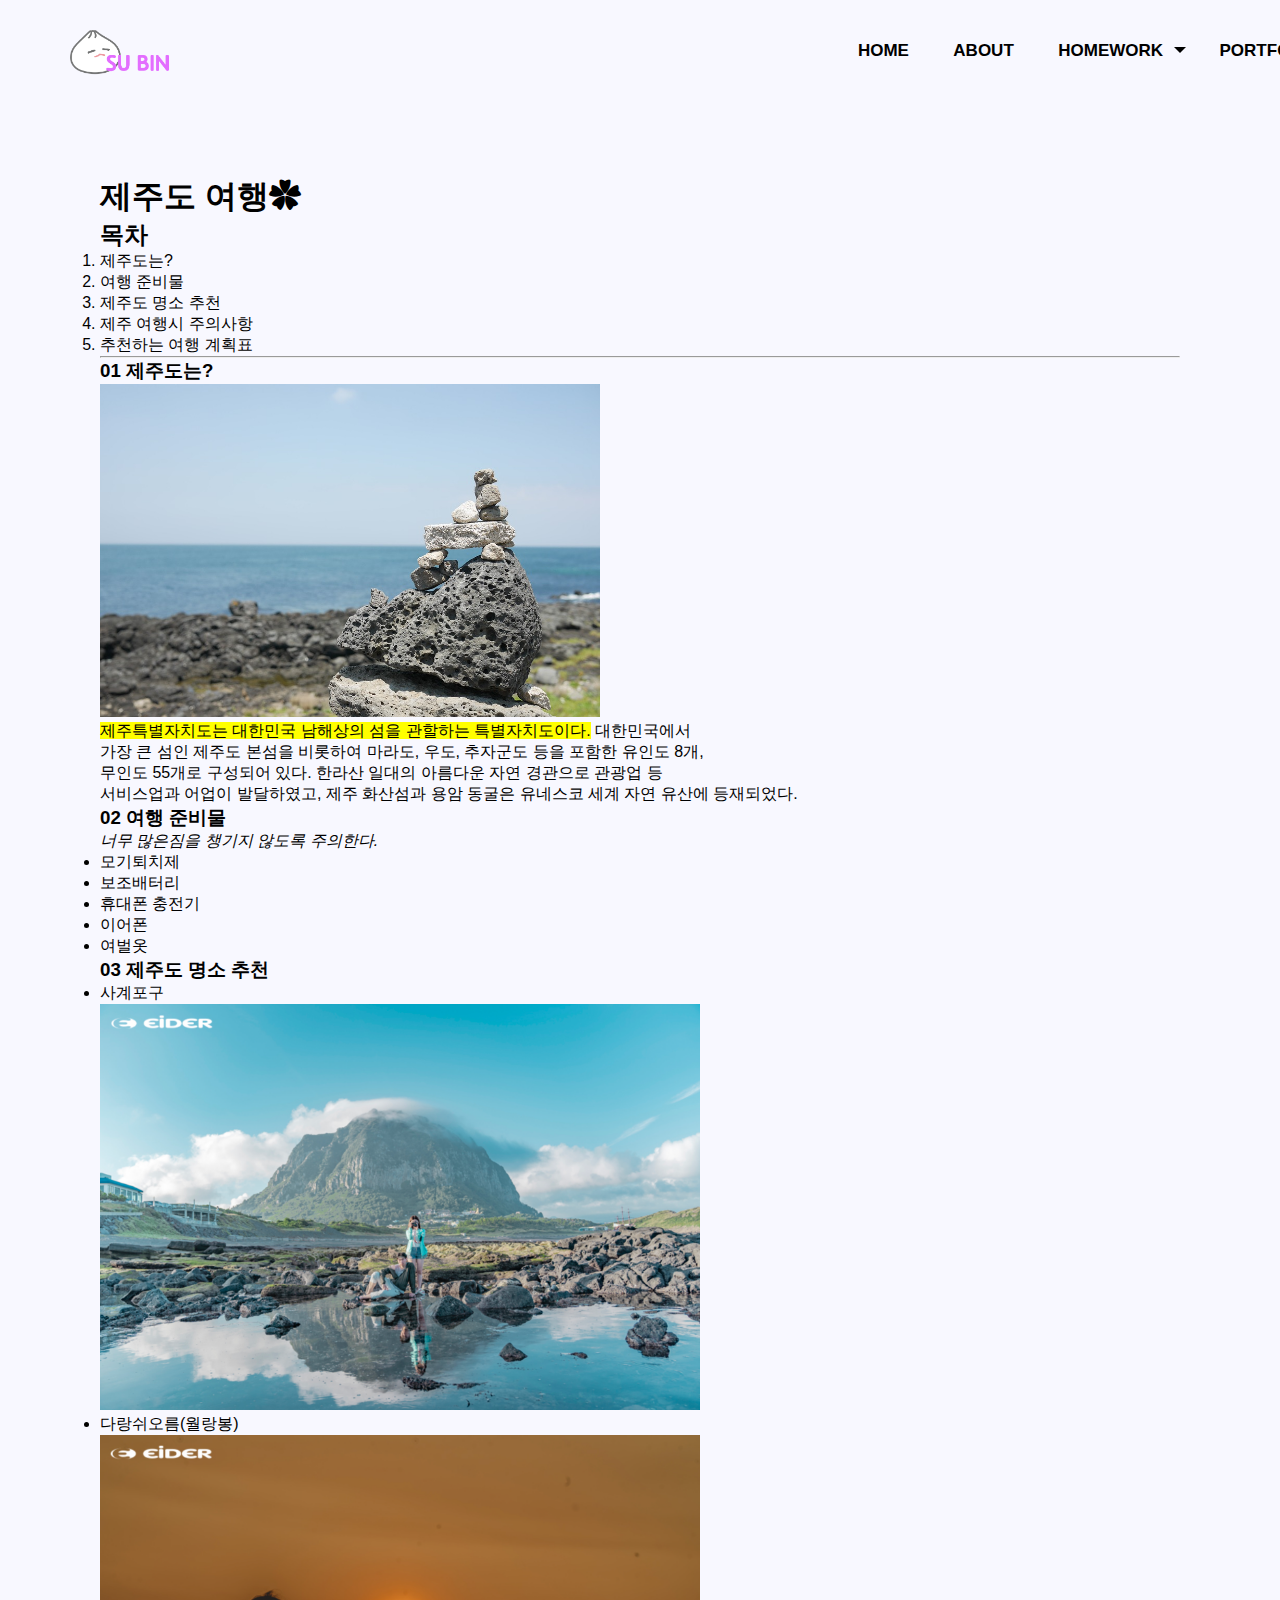
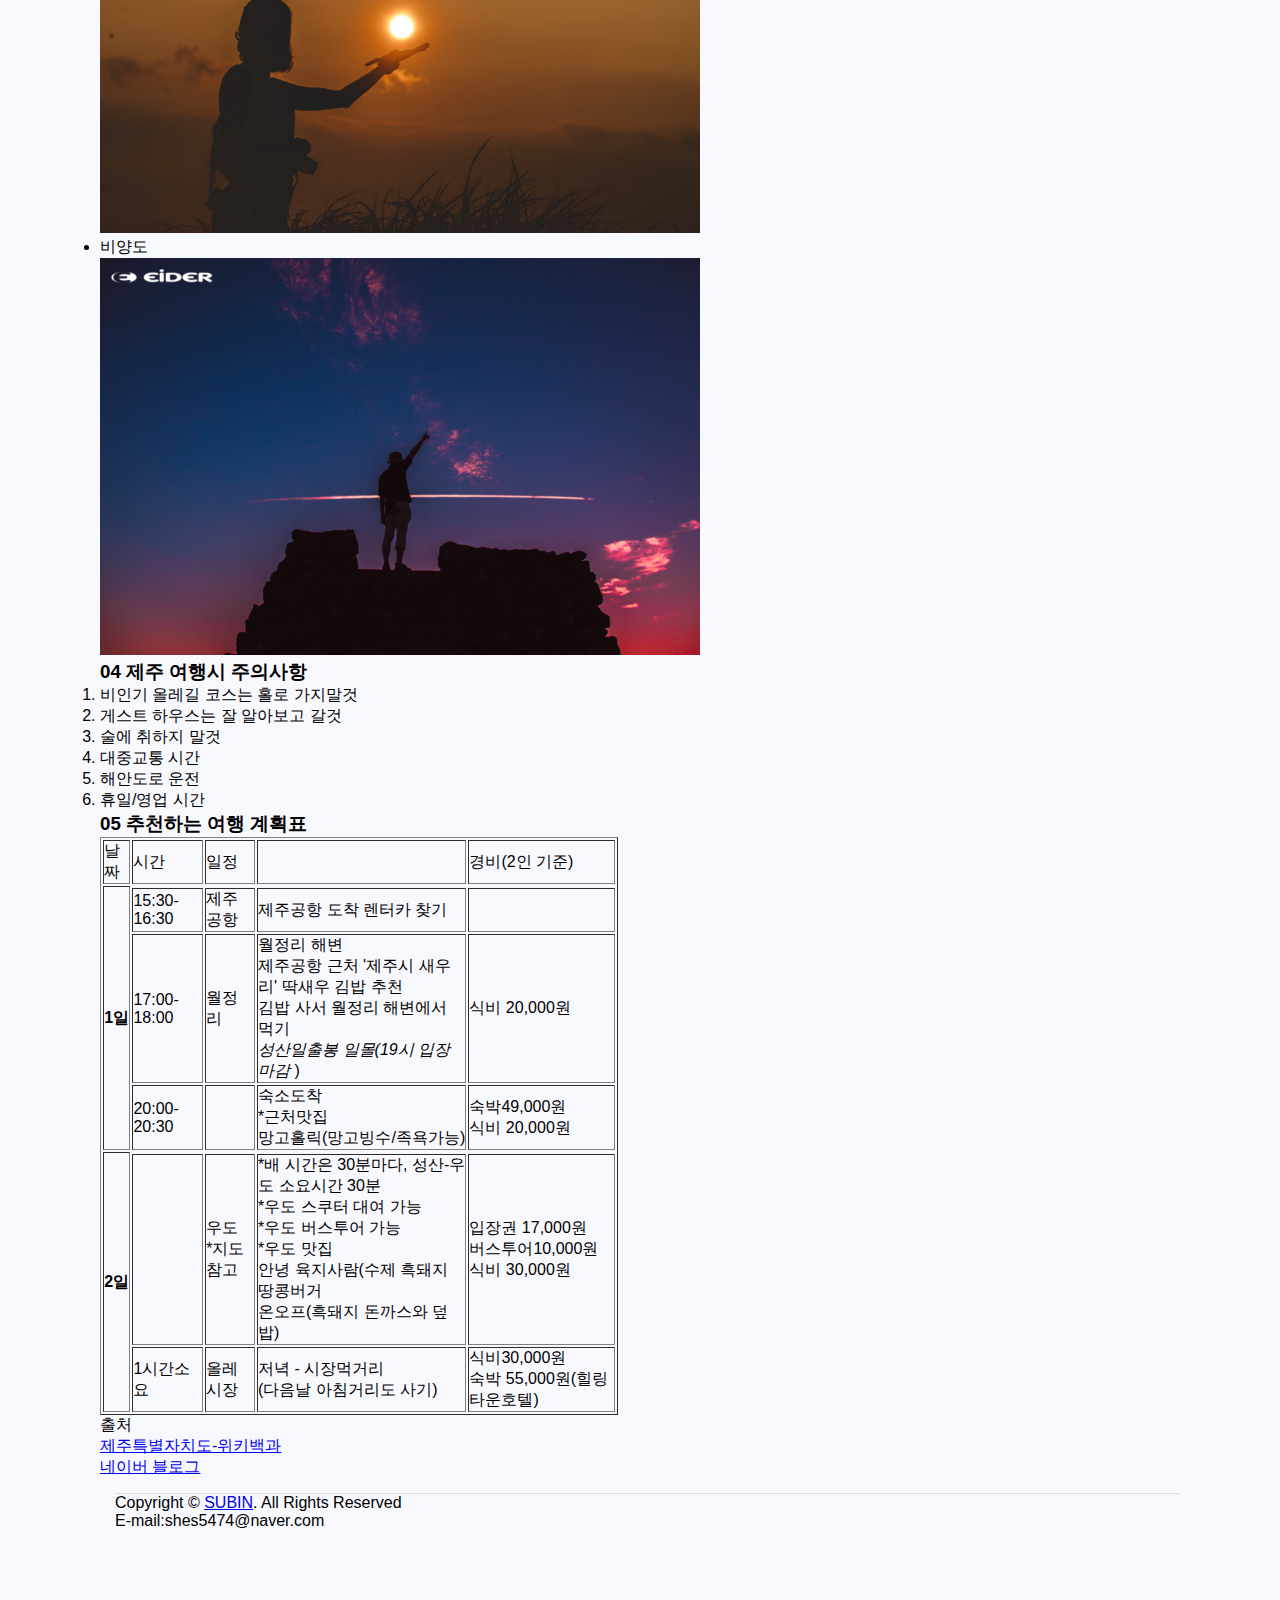
<file: hw03.html>
<!DOCTYPE html>
<html lang="ko">
<head>
    <meta charset="UTF-8">
    <title>HW03</title>
    <!--    css-->
    <link rel="stylesheet" href="./css/common.css">
    <link rel="stylesheet" href="./css/style.css">

</head>
    <!--    헤더-->
    <header>
        <div id="headA">
            <h1><a href="index.html"><img src="./img/logo.png" title="logo"></a></h1>
        </div>

        <div class="menu">
            <ul>
                <li>
                    <a href="index.html">Home</a>
                </li>
                <li>
                    <a href="profile.html">About</a>
                </li>
                <li class='active sub'>
                    <a href="#">HomeWork</a>
                    <ul>
                        <li class='sub'>
                            <a href="#">HTML</a>
                            <ul>
                                <li>
                                    <a href="hw01.html">HWO1</a>
                                </li>
                                <li>
                                    <a href="hw02.html">HWO2</a>
                                </li>
                                <li class='last'>
                                    <a href="hw03.html">HWO3</a>
                                </li>
                            </ul>
                        </li>
                        <li class='sub'>
                            <a href="#">CSS</a>
                            <ul>
                                <li>
                                    <a href="hw04.html">HWO4</a>
                                </li>
                                <li>
                                    <a href="hw05.html">HWO5</a>
                                </li>
                                <li>
                                    <a href="hw06.html">HWO6</a>
                                </li>
                                <li>
                                    <a href="contact.html">HWO7</a>
                                </li>
                               </ul>
                        </li>
                    </ul>
                </li>
                <li><a href="portfolio.html">Portfolio</a></li>
                <li><a href="contact.html">Contact</a></li>
            </ul>
        </div>
    </header>
<body>
    <!--   타이틀-->
    <div id="wrapper" style="padding: 100px">
  <div id=h1><h1>제주도 여행✿</h1></div>

    <!-- 목록 -->
       <h2>목차</h2>
        <ol>
            <li>제주도는?</li>
            <li>여행 준비물</li>
            <li>제주도 명소 추천</li>
            <li>제주 여행시 주의사항</li>
            <li>추천하는 여행 계획표</li>
        </ol>
    <hr>
    <!-- 본문시작 -->   
    <h3>01 제주도는?</h3>
    <img src="./img/jeju.jpg" alt="제주도" title="제주도" lenth="700" width="500">
    <br>
    <mark>제주특별자치도는 대한민국 남해상의 섬을 관할하는 특별자치도이다.</mark> 대한민국에서   <br>가장 큰 섬인 제주도 본섬을 비롯하여 마라도, 우도, 추자군도 등을 포함한 유인도 8개,   <br>무인도 55개로 구성되어 있다. 한라산 일대의 아름다운 자연 경관으로 관광업 등  <br> 서비스업과 어업이 발달하였고, 제주 화산섬과   용암 동굴은 유네스코 세계 자연 유산에 등재되었다. 
    
    <!-- 소제목2 -->
    <h3>02 여행 준비물</h3>
       <em>너무 많은짐을 챙기지 않도록 주의한다.</em>
        <ul>
            <li>모기퇴치제</li>
            <li>보조배터리</li>
            <li>휴대폰 충전기</li>
            <li>이어폰</li>
            <li>여벌옷</li>
        </ul>
    <!-- 소제목3 -->
    <h3>03 제주도 명소 추천</h3>
     <ul>
            <li>사계포구</li>
            <img src=./img/sa.jpg alt="사계포구" title="사계포구" lenth=700 width=600>
            
            <li>다랑쉬오름(월랑봉)</li>
            <img src=./img/wel.jpg alt="다랑쉬오름" title="다랑쉬오름" lenth=700 width=600>
            <li>비양도</li>
            <img src=./img/B.jpg alt="비양도" title="비양도" lenth=700 width=600>
        </ul>
    <!-- 소제목4 -->
    <h3>04 제주 여행시 주의사항</h3>
    <ol>
    <li>비인기 올레길 코스는 홀로 가지말것</li>
    <li>게스트 하우스는 잘 알아보고 갈것</li>
    <li>술에 취하지 말것</li>
    <li>대중교통 시간</li>
    <li>해안도로 운전</li>
    <li>휴일/영업 시간</li>
         </ol>
    <!-- 소제목5 -->
    <h3>05 추천하는 여행 계획표</h3>
    <!-- 테이블시작 -->
    <table border="1" style="width:48%">
        <tr>
            <td >날짜</td>
            <td>시간</td>
            <td>일정</td>
            <td></td>
            <td>경비(2인 기준)</td>
        </tr>
        <!-- 첫날 -->
        <tr>
            <th rowspan="4">1일</th>
        </tr>
           <tr>
            <td>15:30-16:30</td>
            <td>제주공항</td>
            <td>제주공항 도착 렌터카 찾기</td>
            <td></td>
        </tr>
          <tr>
           <td>17:00-18:00</td>
            <td>월정리</td>
            <td>월정리 해변<br>제주공항 근처 '제주시 새우리' 딱새우 김밥 추천<br>김밥 사서 월정리 해변에서 먹기<br> <em>성산일출봉 일몰(19시 입장마감</em> )</td>
            <td>식비 20,000원</td>
        </tr>
          <tr>
            <td>20:00-20:30</td>
            <td></td>
            <td>숙소도착<br>*근처맛집<br>망고홀릭(망고빙수/족욕가능)</td>
            <td>숙박49,000원<br>식비 20,000원</td>
        </tr>
        
        <!-- 둘쨋날 -->
           <tr>
            <th rowspan="10">2일</th>
        </tr>
           <tr>
            <td></td>
            <td>우도 <br>*지도참고</td>
            <td>*배 시간은 30분마다, 성산-우도 소요시간 30분<br>*우도 스쿠터 대여 가능<br>*우도 버스투어 가능<br>*우도 맛집<br>안녕 육지사람(수제 흑돼지 땅콩버거<br>온오프(흑돼지 돈까스와 덮밥)</td>
            <td>입장권 17,000원<br>버스투어10,000원<br>식비 30,000원</td>
        </tr>
            <tr>
            <td>1시간소요</td>
            <td>올레시장</td>
            <td>저녁 - 시장먹거리<br>(다음날 아침거리도 사기)</td>
            <td>식비30,000원 <br>숙박 55,000원(힐링 타운호텔)</td>
            </tr>
        </table>
    <!-- 테이블 끝 -->
    <!-- 본문 끝 -->
    <p>
    출처<br>
    <a href="https://ko.wikipedia.org/wiki/제주특별자치도" alt="위키백과"> 제주특별자치도-위키백과</a><br>
        <a href=" https://blog.naver.com/eiderfriends/221344440768" alt="사진출처"> 네이버 블로그</a>
        
    
    <!--    푸터-->
    <footer>
        <div id="footer">
            <p>
                Copyright &copy; <span><a href="./index.html">SUBIN</a></span>. All Rights Reserved <br>
                E-mail:shes5474@naver.com
            </p>
        </div>
    </footer>
    </div>
</body>
</html>
</file>
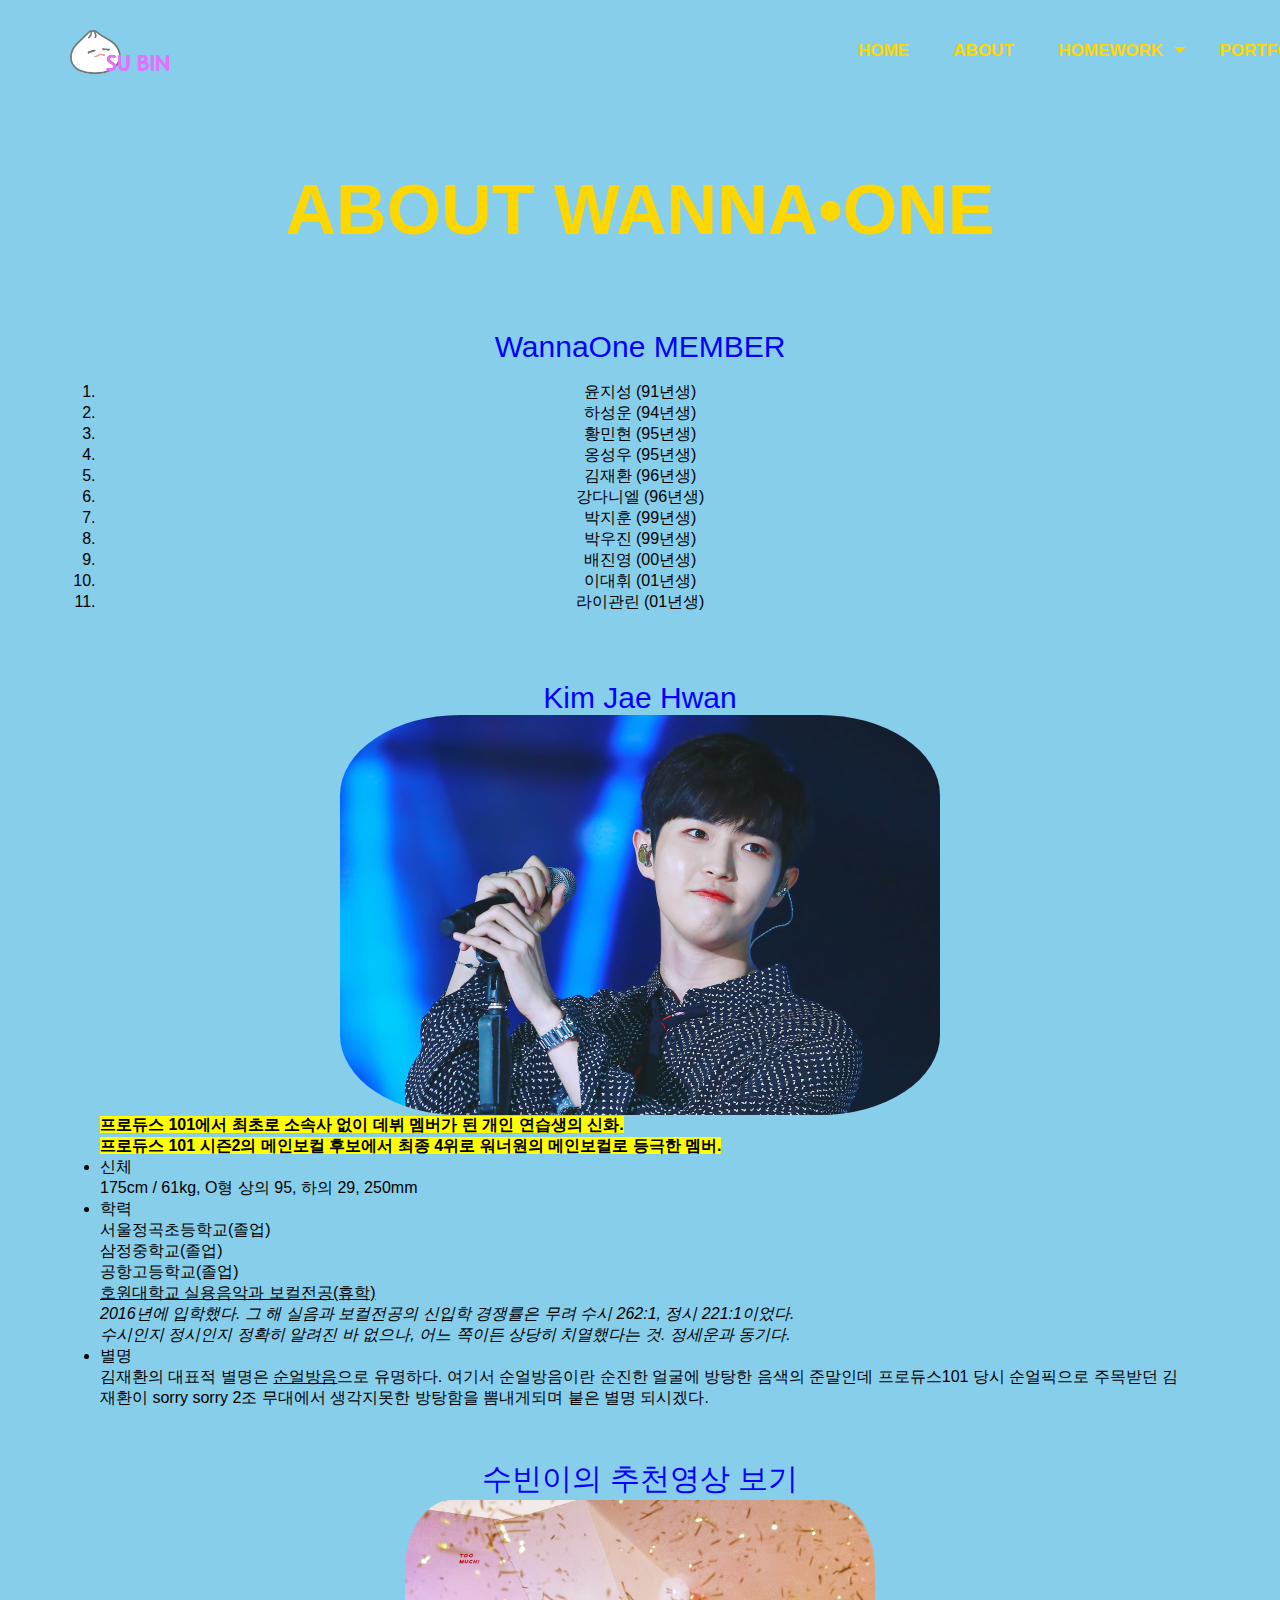
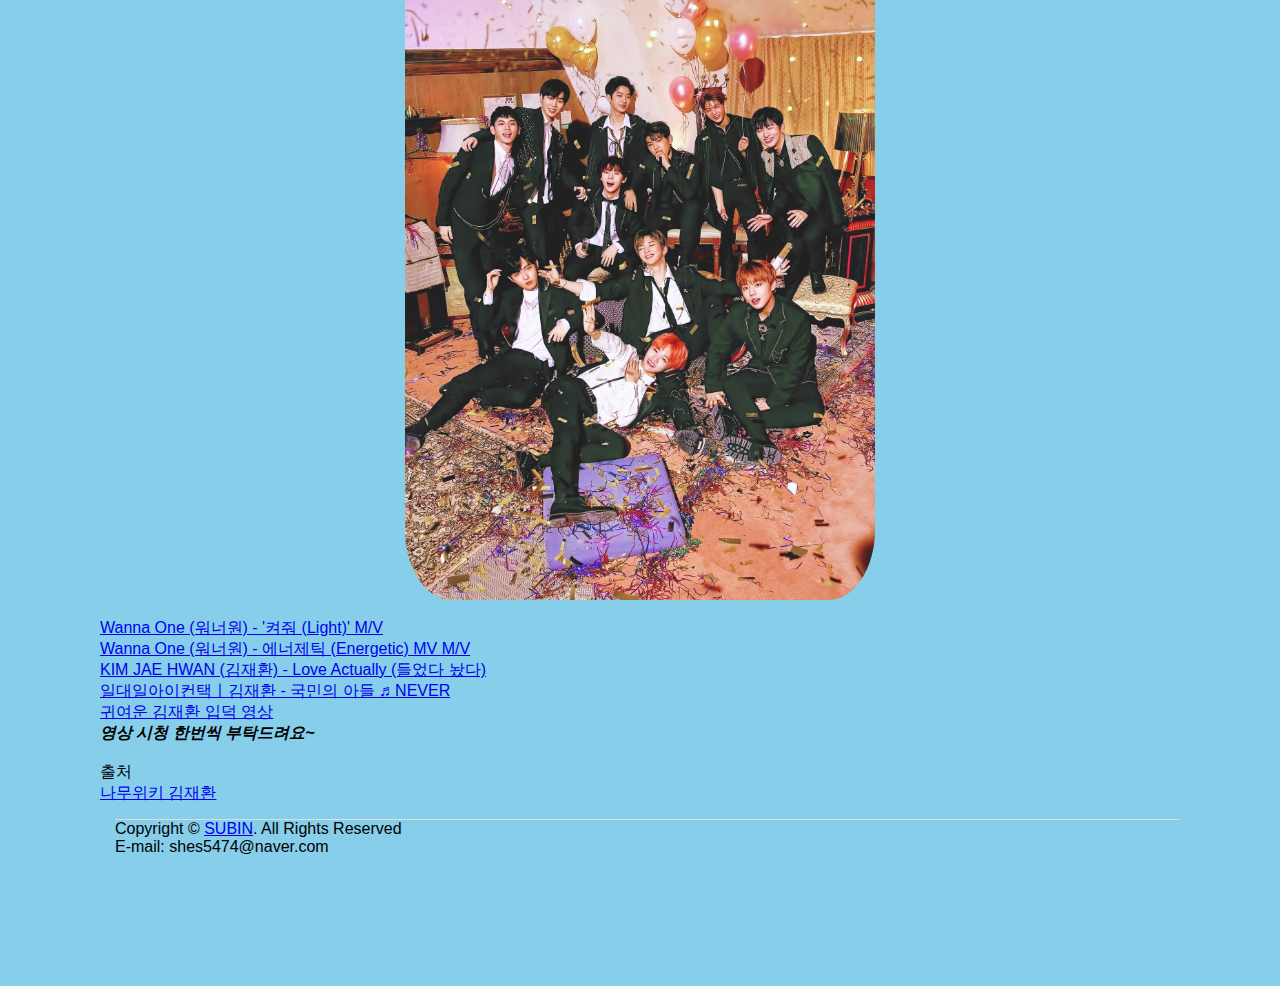
<file: hw04.html>
<!DOCTYPE html>
<html lang="en">

<head>
    <meta charset="UTF-8">
    <title>HW04</title>
    <!--    css-->
    <link rel="stylesheet" href="./css/common.css">
    <link rel="stylesheet" href="./css/style.css">
    <link rel="stylesheet" href="./css/hw_css/style_hw04.css">
</head>
<body>
    <!--    헤더-->
    <header>
        <div id="headA">
            <h1><a href="index.html"><img src="./img/logo.png" title="logo"></a></h1>
        </div>

        <div class="menu">
            <ul>
                <li>
                    <a href="index.html">Home</a>
                </li>
                <li>
                    <a href="profile.html">About</a>
                </li>
                <li class='active sub'>
                    <a href="#">HomeWork</a>
                    <ul>
                        <li class='sub'>
                            <a href="#">HTML</a>
                            <ul>
                                <li>
                                    <a href="hw01.html">HWO1</a>
                                </li>
                                <li>
                                    <a href="hw02.html">HWO2</a>
                                </li>
                                <li class='last'>
                                    <a href="hw03.html">HWO3</a>
                                </li>
                            </ul>
                        </li>
                        <li class='sub'>
                            <a href="#">CSS</a>
                            <ul>
                                <li>
                                    <a href="hw04.html">HWO4</a>
                                </li>
                                <li>
                                    <a href="hw05.html">HWO5</a>
                                </li>
                                <li>
                                    <a href="hw06.html">HWO6</a>
                                </li>
                                <li>
                                    <a href="contact.html">HWO7</a>
                                </li>
                            </ul>
                        </li>
                    </ul>
                </li>
                <li><a href="portfolio.html">Portfolio</a></li>
                <li><a href="contact.html">Contact</a></li>
            </ul>
        </div>
    </header>

    <!--본문 제목-->
    <div id="wrapper" style="padding: 100px">
    <div id="main"><h1>ABOUT WANNA•ONE</h1></div>
        <div id="h1">WannaOne MEMBER</div>
        <br>
        <ol>
            <li>윤지성 (91년생)</li>
            <li>하성운 (94년생)</li>
            <li>황민현 (95년생)</li>
            <li>옹성우 (95년생)</li>
            <li>김재환 (96년생)</li> 
            <li>강다니엘 (96년생)</li> 
            <li>박지훈 (99년생)</li> 
            <li>박우진 (99년생)</li> 
            <li>배진영 (00년생)</li> 
            <li>이대휘 (01년생)</li> 
            <li>라이관린 (01년생)</li>       
        </ol>
        
        <br>
        <div id="h2">
        Kim Jae Hwan        
        </div>
        <div id="jaehwan">
        <img src="./img/wowwow.jpg" alt="워너원" width="600px" height="400px">
        </div>
        <p><mark><strong>프로듀스 101에서 최초로 소속사 없이 데뷔 멤버가 된 개인 연습생의 신화.<br>
        프로듀스 101 시즌2의 메인보컬 후보에서 최종 4위로 워너원의 메인보컬로 등극한 멤버.</strong></mark>
        </p>
        <ul>
            <li>신체</li>
            <p>175cm / 61kg, O형 상의 95, 하의 29, 250mm
             </p>
            <li>학력</li>
            <p>
            서울정곡초등학교(졸업)
            <br>삼정중학교(졸업)
            <br>공항고등학교(졸업)
            <br><ins>호원대학교 실용음악과 보컬전공(휴학)</ins> <br><em>2016년에 입학했다. 그 해 실음과 보컬전공의 신입학 경쟁률은 무려 수시 262:1, 정시 221:1이었다. <br>수시인지 정시인지 정확히 알려진 바 없으나, 어느 쪽이든 상당히 치열했다는 것. 정세운과 동기다.  </em></p>
            <li>별명</li>
            <p>김재환의 대표적 별명은 <ins>순얼방음</ins>으로 유명하다. 여기서 순얼방음이란 순진한 얼굴에 방탕한 음색의 준말인데 프로듀스101 당시 순얼픽으로 주목받던 김재환이 sorry sorry 2조 무대에서 생각지못한 방탕함을 뽐내게되며 붙은 별명 되시겠다.<br>
               
        </ul>
        <div id=h3>수빈이의 추천영상 보기</div>
        
        <div id="img_main">
        <img src="./img/wannaone.JPG" alt="워너원" width="470px" height="700px">
        </div>
        <br>
        <p>  <a href="https://youtu.be/J1L3nDC4mEk" alt="워너원 켜줘 뮤직비디오"> Wanna One (워너원) - '켜줘 (Light)' M/V</a>
        <br><a href="https://youtu.be/EVaV7AwqBWg" alt="워너원 에너제틱 뮤직비디오"> Wanna One (워너원) - 에너제틱 (Energetic) MV M/V</a>
        <br> <a href="https://youtu.be/7e2x_rN4MwA" alt="김재환 들었다 놨다 스페셜 스테이지"> KIM JAE HWAN (김재환) - Love Actually (들었다 놨다)</a>
         <br> <a href="https://tv.naver.com/v/1747176" alt="김재환 NEVER 1대1 직캠">일대일아이컨택ㅣ김재환 - 국민의 아들 ♬NEVER </a>
        <br> <a href="https://youtu.be/blcWj6-NR5I" alt="김재환 입덕영상"> 귀여운 김재환 입덕 영상 </a>
        
        <h4><em>영상 시청 한번씩 부탁드려요~</em></h4> 
        <br> 
        출처
        <br>
         <a href="https://namu.wiki/w/%EA%B9%80%EC%9E%AC%ED%99%98(Wanna%20One)" alt="김재환 출처"> 나무위키 김재환 </a>
    <!--    푸터-->
    <footer>
        <div id="footer">
            <p>
                Copyright &copy; <span><a href="./index.html">SUBIN</a></span>. All Rights Reserved <br>
                E-mail: shes5474@naver.com
            </p>
        </div>
    </footer>
    </div>
</body>
</html>
</file>
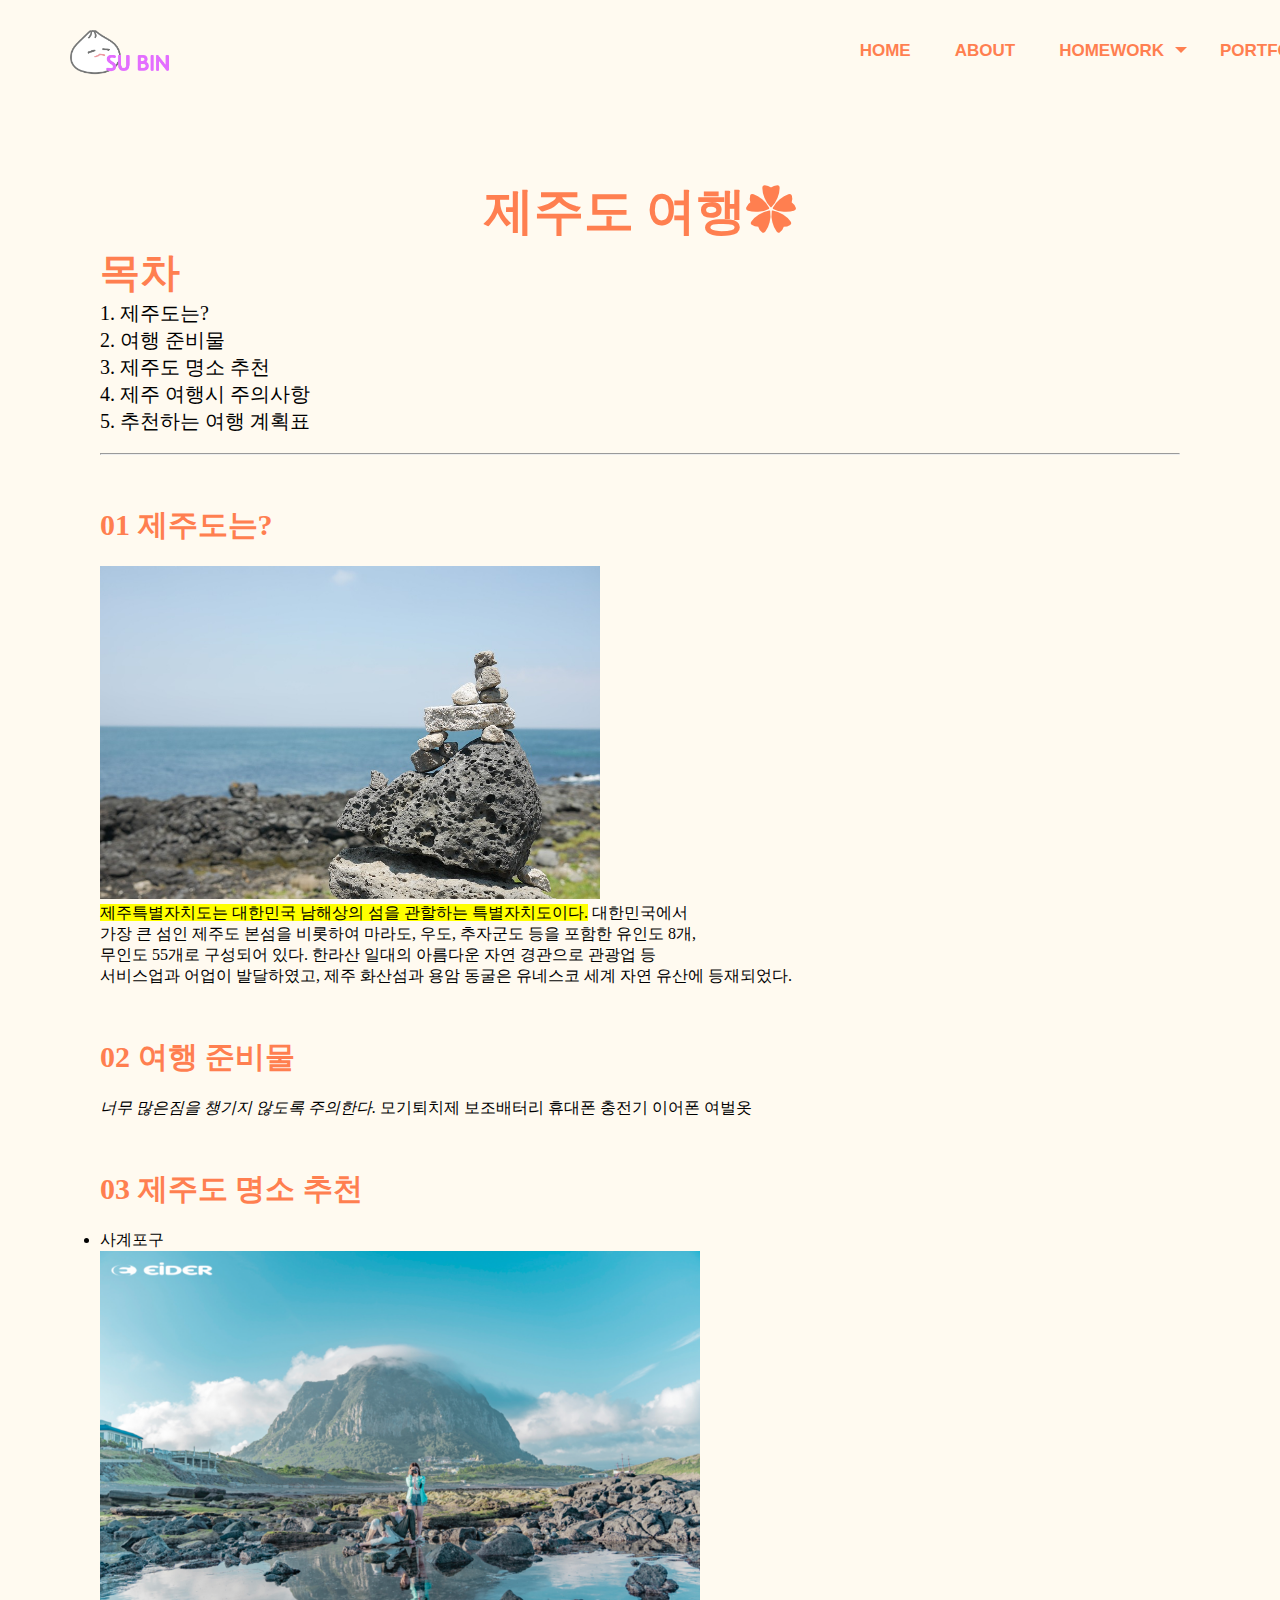
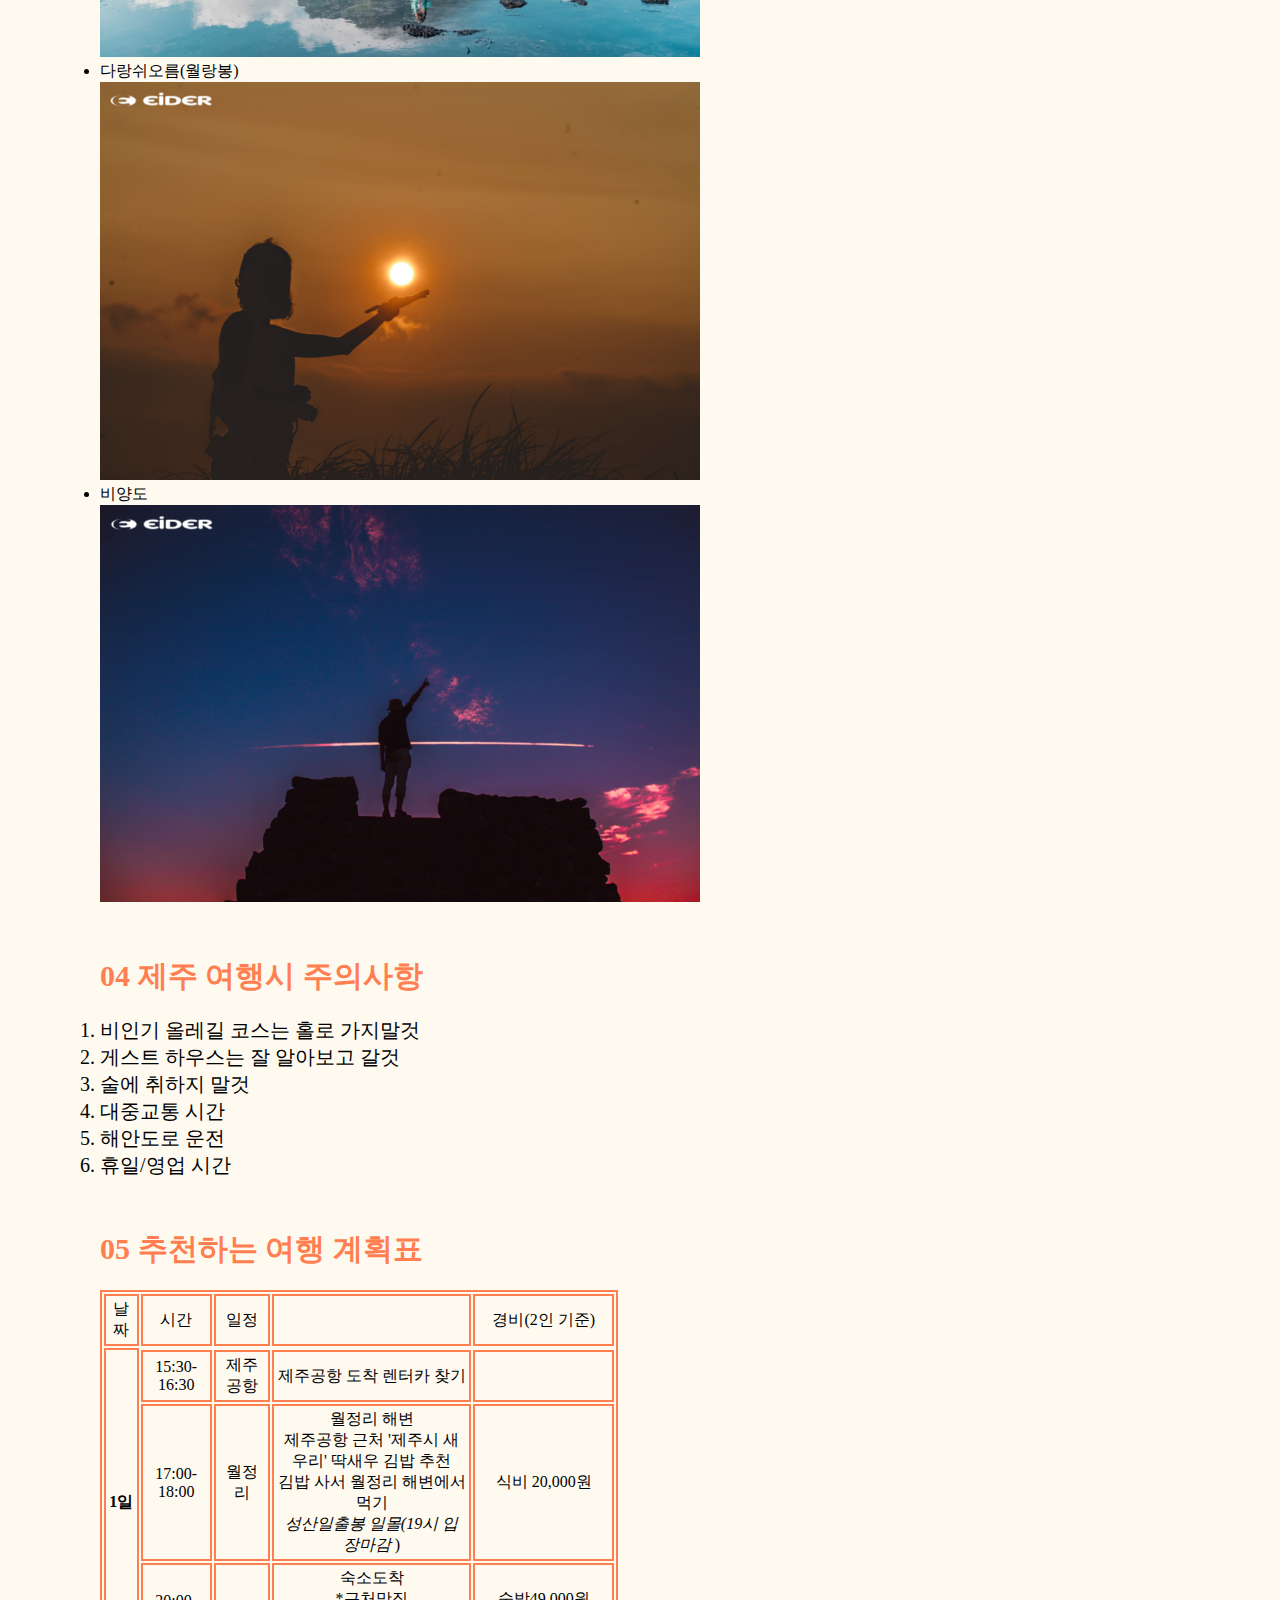
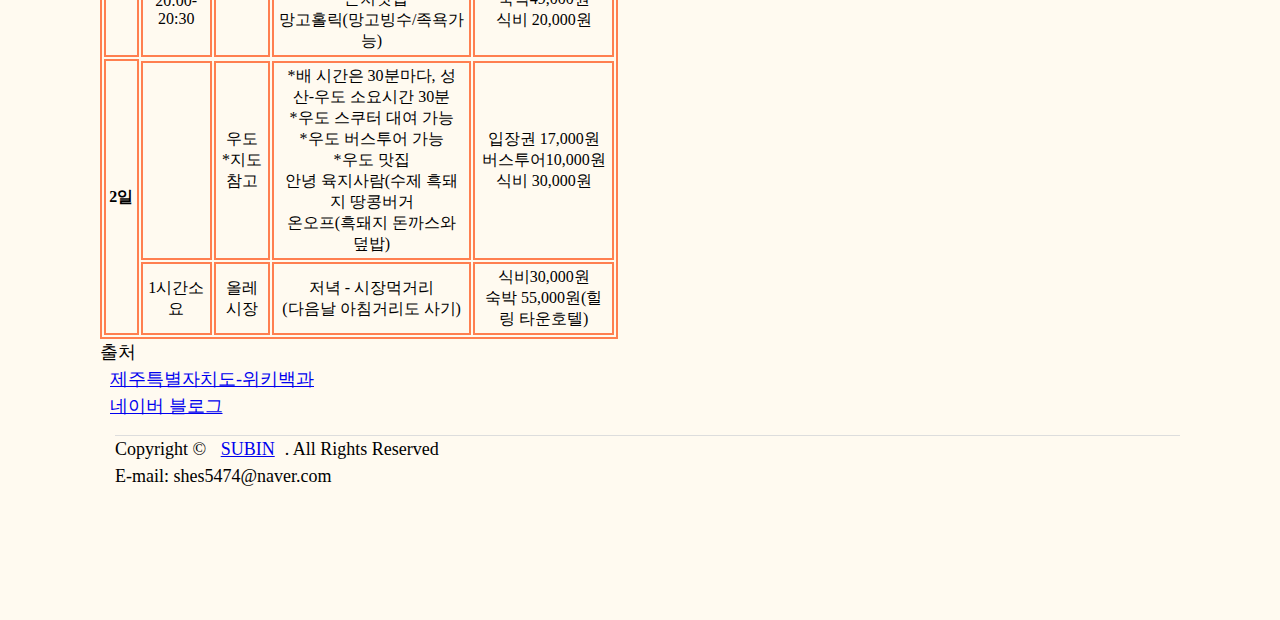
<file: hw05.html>
<!DOCTYPE html>
<html lang="ko">

<head>
    <meta charset="UTF-8">
    <title>HW05</title>
    <!--    css-->
    <link rel="stylesheet" href="./css/common.css">
    <link rel="stylesheet" href="./css/style.css">
    <link rel="stylesheet" href="./css/hw_css/style_hw05.css">
</head>
<body>
    <!--    헤더-->
    <header>
        <div id="headA">
            <h1><a href="index.html"><img src="./img/logo.png" title="logo"></a></h1>
        </div>
        <div class="menu">
            <ul>
                <li>
                    <a href="index.html">Home</a>
                </li>
                <li>
                    <a href="profile.html">About</a>
                </li>
                <li class='active sub'>
                    <a href="#">HomeWork</a>
                    <ul>
                        <li class='sub'>
                            <a href="#">HTML</a>
                            <ul>
                                <li>
                                    <a href="hw01.html">HWO1</a>
                                </li>
                                <li>
                                    <a href="hw02.html">HWO2</a>
                                </li>
                                <li class='last'>
                                    <a href="hw03.html">HWO3</a>
                                </li>
                            </ul>
                        </li>
                        <li class='sub'>
                            <a href="#">CSS</a>
                            <ul>
                                <li>
                                    <a href="hw04.html">HWO4</a>
                                </li>
                                <li>
                                    <a href="hw05.html">HWO5</a>
                                </li>
                                <li>
                                    <a href="hw06.html">HWO6</a>
                                </li>
                                <li>
                                    <a href="contact.html">HWO7</a>
                                </li>
                            </ul>
                        </li>
                    </ul>
                </li>
                <li><a href="portfolio.html">Portfolio</a></li>
                <li><a href="contact.html">Contact</a></li>
            </ul>
        </div>
    </header>
   <!-- 주제 -->
       <div id="wrapper" style="padding: 100px">
        <div id=h1><h1>제주도 여행✿</h1></div>
            <!-- 목차 -->
               <h2>목차</h2>
                <ol>
                    1. 제주도는?
                    <br>
                    2. 여행 준비물
                    <br>
                    3. 제주도 명소 추천
                    <br>
                    4. 제주 여행시 주의사항
                    <br>
                    5. 추천하는 여행 계획표
                </ol>
                   <br>
                    <hr>
                    <!-- 본문시작 -->   
                    <h3>01 제주도는?</h3>
                    <img src="./img/jeju.jpg" alt="제주도" title="제주도" lenth="700" width="500">
                    <br>
                    <mark>제주특별자치도는 대한민국 남해상의 섬을 관할하는 특별자치도이다.</mark> 대한민국에서   <br>가장 큰 섬인 제주도 본섬을 비롯하여 마라도, 우도, 추자군도 등을 포함한 유인도 8개,   <br>무인도 55개로 구성되어 있다. 한라산 일대의 아름다운 자연 경관으로 관광업 등  <br> 서비스업과 어업이 발달하였고, 제주 화산섬과   용암 동굴은 유네스코 세계 자연 유산에 등재되었다. 
    
                    <!-- 소제목2 -->
                    <h3>02 여행 준비물</h3>
                       <em>너무 많은짐을 챙기지 않도록 주의한다.</em>
                            모기퇴치제
                            보조배터리
                            휴대폰 충전기
                            이어폰
                            여벌옷
                    <!-- 소제목3 -->
                    <h3>03 제주도 명소 추천</h3>
                     <ul>
                            <li>사계포구</li>
                            <img src=./img/sa.jpg alt="사계포구" title="사계포구" lenth=700 width=600>

                            <li>다랑쉬오름(월랑봉)</li>
                            <img src=./img/wel.jpg alt="다랑쉬오름" title="다랑쉬오름" lenth=700 width=600>
                            <li>비양도</li>
                            <img src=./img/B.jpg alt="비양도" title="비양도" lenth=700 width=600>
                    </ul>

                    <!-- 소제목4 -->
                    <h3>04 제주 여행시 주의사항</h3>
                    <ol>
                    <li>비인기 올레길 코스는 홀로 가지말것</li>
                    <li>게스트 하우스는 잘 알아보고 갈것</li>
                    <li>술에 취하지 말것</li>
                    <li>대중교통 시간</li>
                    <li>해안도로 운전</li>
                    <li>휴일/영업 시간</li>
                         </ol>
                    <!-- 소제목5 -->
                    <h3>05 추천하는 여행 계획표</h3>
                    <!-- 테이블시작 -->
                    <div id="table">
                    <table border="1" style="width:48%">
                        <tr>
                            <td >날짜</td>
                            <td>시간</td>
                            <td>일정</td>
                            <td></td>
                            <td>경비(2인 기준)</td>
                        </tr>
                        <!-- 1일 -->
                        <tr>
                            <th rowspan="4">1일</th>
                        </tr>
                           <tr>
                            <td>15:30-16:30</td>
                            <td>제주공항</td>
                            <td>제주공항 도착 렌터카 찾기</td>
                            <td></td>
                        </tr>
                          <tr>
                           <td>17:00-18:00</td>
                            <td>월정리</td>
                            <td>월정리 해변<br>제주공항 근처 '제주시 새우리' 딱새우 김밥 추천<br>김밥 사서 월정리 해변에서 먹기<br> <em>성산일출봉 일몰(19시 입장마감</em> )</td>
                            <td>식비 20,000원</td>
                        </tr>
                          <tr>
                            <td>20:00-20:30</td>
                            <td></td>
                            <td>숙소도착<br>*근처맛집<br>망고홀릭(망고빙수/족욕가능)</td>
                            <td>숙박49,000원<br>식비 20,000원</td>
                        </tr>

                        <!-- 2일 -->
                           <tr>
                            <th rowspan="10">2일</th>
                        </tr>
                           <tr>
                            <td></td>
                            <td>우도 <br>*지도참고</td>
                            <td>*배 시간은 30분마다, 성산-우도 소요시간 30분<br>*우도 스쿠터 대여 가능<br>*우도 버스투어 가능<br>*우도 맛집<br>안녕 육지사람(수제 흑돼지 땅콩버거<br>온오프(흑돼지 돈까스와 덮밥)</td>
                            <td>입장권 17,000원<br>버스투어10,000원<br>식비 30,000원</td>
                        </tr>
                            <tr>
                            <td>1시간소요</td>
                            <td>올레시장</td>
                            <td>저녁 - 시장먹거리<br>(다음날 아침거리도 사기)</td>
                            <td>식비30,000원 <br>숙박 55,000원(힐링 타운호텔)</td>
                            </tr>
                        </table>
                        </div>
                    <!-- 테이블 끝 -->
                    <!-- 본문 끝 -->
                    <p>
                    출처<br>
                    <a href="https://ko.wikipedia.org/wiki/제주특별자치도" alt="위키백과"> 제주특별자치도-위키백과</a><br>
                        <a href=" https://blog.naver.com/eiderfriends/221344440768" alt="사진출처"> 네이버 블로그</a>
    <footer>
        <div id="footer">
            <p>
                Copyright &copy; <span><a href="./index.html">SUBIN</a></span>. All Rights Reserved <br>
                E-mail: shes5474@naver.com
            </p>
        </div>
    </footer>
    </div>
</body>
</html>
</file>
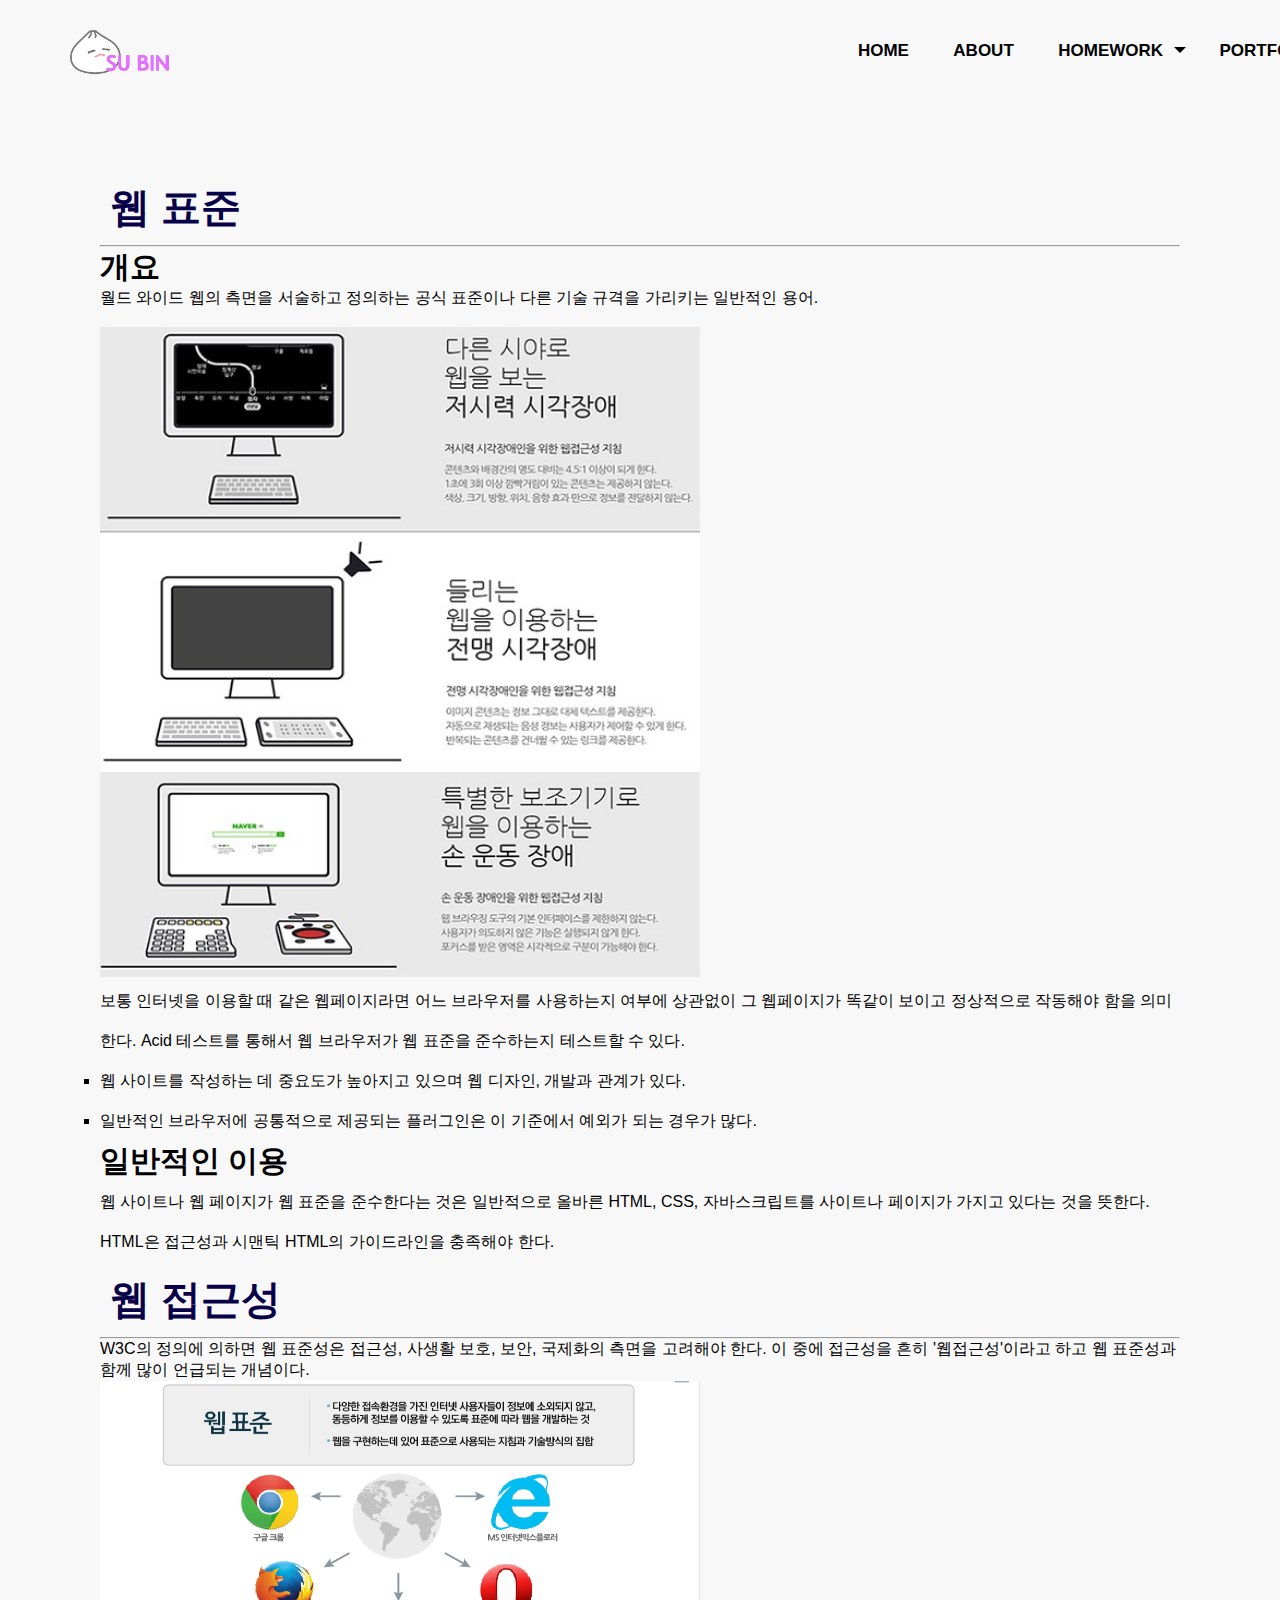
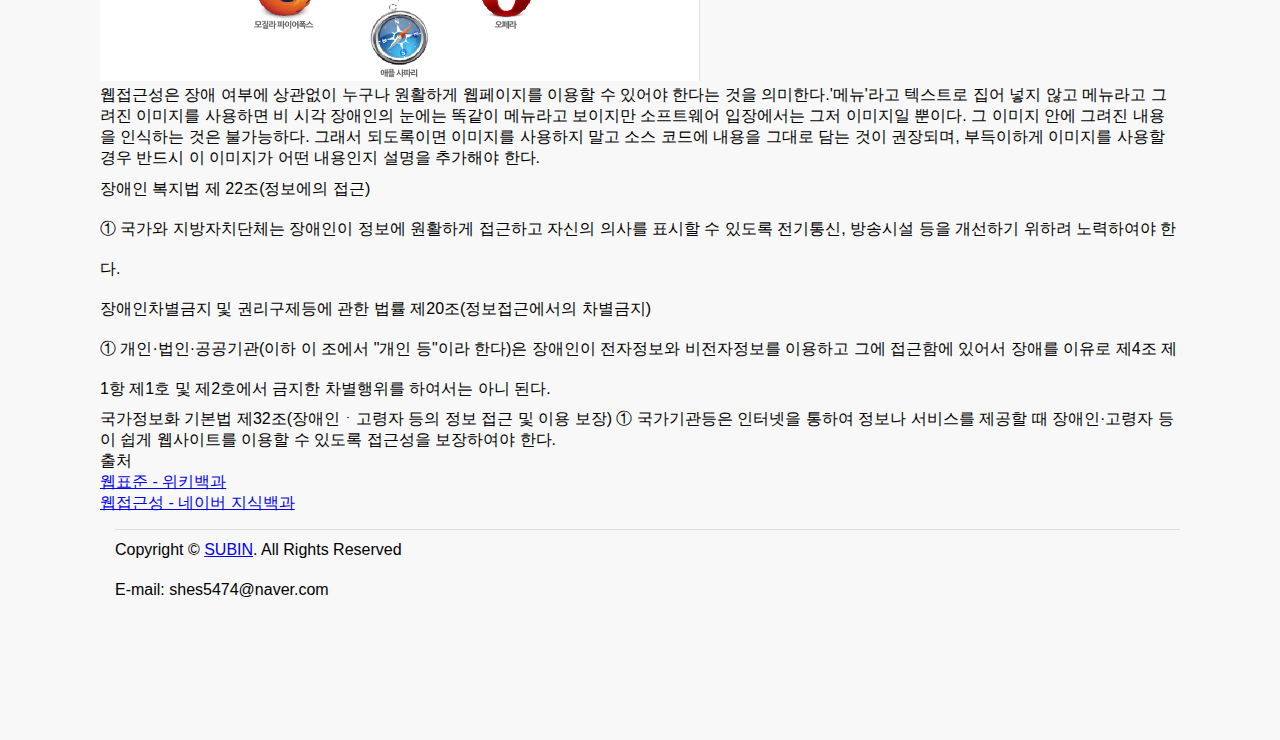
<file: hw06.html>
<!DOCTYPE html>
<html lang="en">
<head>
    <meta charset="UTF-8">
    <title>HW06</title>
    <!--    css-->
    <link rel="stylesheet" href="./css/common.css">
    <link rel="stylesheet" href="./css/style.css">
    <link rel="stylesheet" href="./css/hw_css/style_hw06.css">
</head>

<body>
    <!--    헤더-->
    <header>
        <div id="headA">
            <h1><a href="index.html"><img src="./img/logo.png" title="logo"></a></h1>
        </div>
        <div class="menu">
            <ul>
                <li>
                    <a href="index.html">Home</a>
                </li>
                <li>
                    <a href="profile.html">About</a>
                </li>
                <li class='active sub'>
                    <a href="#">HomeWork</a>
                    <ul>
                        <li class='sub'>
                            <a href="#">HTML</a>
                            <ul>
                                <li>
                                    <a href="hw01.html">HWO1</a>
                                </li>
                                <li>
                                    <a href="hw02.html">HWO2</a>
                                </li>
                                <li class='last'>
                                    <a href="hw03.html">HWO3</a>
                                </li>
                            </ul>
                        </li>
                        <li class='sub'>
                            <a href="#">CSS</a>
                            <ul>
                                <li>
                                    <a href="hw04.html">HWO4</a>
                                </li>
                                <li>
                                    <a href="hw05.html">HWO5</a>
                                </li>
                                <li>
                                    <a href="hw06.html">HWO6</a>
                                </li>
                                <li>
                                    <a href="contact.html">HWO7</a>
                                </li>
                            </ul>
                        </li>
                    </ul>
                </li>
                <li><a href="portfolio.html">Portfolio</a></li>
                <li><a href="contact.html">Contact</a></li>
            </ul>
        </div>
    </header>

    <!--    본문시작-->
<!--웹표준-->

       <div id="wrapper" style="padding: 100px">
        <div id=h1><h1>웹 표준 </h1></div>
          <hr>
          <h2>개요</h2>
            <div id="p"> 월드 와이드 웹의 측면을 서술하고 정의하는 공식 표준이나 다른 기술 규격을 가리키는 일반적인 용어.</div>
             <br><div id="img">
        <img src="./img/02.jpg" alt="web" width="600px" height="650px">
        </div>
        <p>보통 인터넷을 이용할 때 같은 웹페이지라면 어느 브라우저를 사용하는지 여부에 상관없이 그 웹페이지가 똑같이 보이고 정상적으로 작동해야 함을 의미한다. Acid 테스트를 통해서 웹 브라우저가 웹 표준을 준수하는지 테스트할 수 있다. </p>

          <ul><li>웹 사이트를 작성하는 데 중요도가 높아지고 있으며 웹 디자인, 개발과 관계가 있다.</li></ul>
          <ul><li>일반적인 브라우저에 공통적으로 제공되는 플러그인은 이 기준에서 예외가 되는 경우가 많다.</li></ul>
          
          <h2>일반적인 이용</h2>
          <p>웹 사이트나 웹 페이지가 웹 표준을 준수한다는 것은 일반적으로 올바른 HTML, CSS, 자바스크립트를 사이트나 페이지가 가지고 있다는 것을 뜻한다. HTML은 접근성과 시맨틱 HTML의 가이드라인을 충족해야 한다.</p>
        <!--웹접근성-->
          <h1>웹 접근성 </h1>
          <hr> 
        <div id="h2">W3C의 정의에 의하면 웹 표준성은 접근성, 사생활 보호, 보안, 국제화의 측면을 고려해야 한다. 이 중에 접근성을 흔히 '웹접근성'이라고 하고 웹 표준성과 함께 많이 언급되는 개념이다.</div>
           <div id="img2">
        <img src="./img/web.jpg" alt="web" width="600px" height="300px">
        </div>
        웹접근성은 장애 여부에 상관없이 누구나 원활하게 웹페이지를 이용할 수 있어야 한다는 것을 의미한다.'메뉴'라고 텍스트로 집어 넣지 않고 메뉴라고 그려진 이미지를 사용하면 비 시각 장애인의 눈에는 똑같이 메뉴라고 보이지만 소프트웨어 입장에서는 그저 이미지일 뿐이다. 그 이미지 안에 그려진 내용을 인식하는 것은 불가능하다. 그래서 되도록이면 이미지를 사용하지 말고 소스 코드에 내용을 그대로 담는 것이 권장되며, 부득이하게 이미지를 사용할 경우 반드시 이 이미지가 어떤 내용인지 설명을 추가해야 한다.
           
           <P>장애인 복지법 제 22조(정보에의 접근)<br>
           ① 국가와 지방자치단체는 장애인이 정보에 원활하게 접근하고 자신의 의사를 표시할 수 있도록 전기통신, 방송시설 등을 개선하기 위하려 노력하여야 한다.<br>
            <p>장애인차별금지 및 권리구제등에 관한 법률 제20조(정보접근에서의 차별금지)<br>
            ① 개인·법인·공공기관(이하 이 조에서 "개인 등"이라 한다)은 장애인이 전자정보와 비전자정보를 이용하고 그에 접근함에 있어서 장애를 이유로 제4조 제1항 제1호 및 제2호에서 금지한 차별행위를 하여서는 아니 된다.</p>

            국가정보화 기본법
            제32조(장애인ㆍ고령자 등의 정보 접근 및 이용 보장)
            ① 국가기관등은 인터넷을 통하여 정보나 서비스를 제공할 때 장애인·고령자 등이 쉽게 웹사이트를 이용할 수 있도록 접근성을 보장하여야 한다.</P>
            
              출처<br>
                    <a href="https://namu.wiki/w/웹%20표준" alt="나무위키"> 웹표준 - 위키백과</a><br>
                      <a href="https://terms.naver.com/entry.nhn?docId=3580340&cid=59088&categoryId=59096" alt="나무위키"> 웹접근성 - 네이버 지식백과</a><br>
    
    <!--    푸터-->
    <footer>
        <div id="footer">
            <p>
                Copyright &copy; <span><a href="./index.html">SUBIN</a></span>. All Rights Reserved <br>
                E-mail: shes5474@naver.com
            </p>
        </div>
    </footer>
    </div>
</body>
</html>
</file>
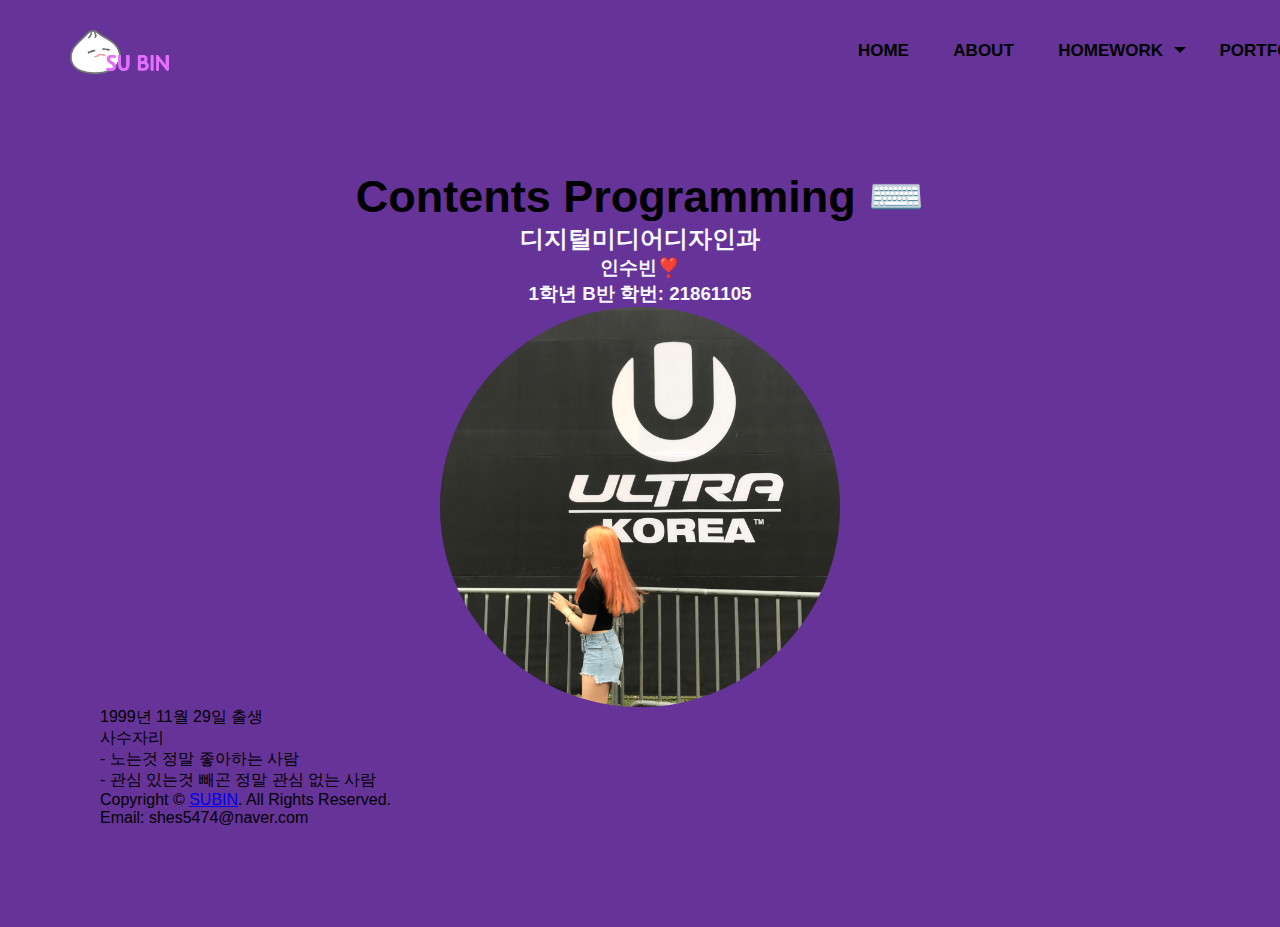
<file: mid-term.html>
<!DOCTYPE html>
<html lang="ko">

<head>
    <meta charset="UTF-8">
    <title>In Su Bin</title>
    <!--    css-->
    <link rel="stylesheet" href="./css/common.css">
    <link rel="stylesheet" href="./css/style.css">
    <link rel="stylesheet" href="./css/profile.css">

</head>

<body>
    <!--    헤더-->
    <header>
        <div id="headA">
            <h1><a href="index.html"><img src="./img/logo.png" title="logo"></a></h1>
        </div>

        <div class="menu">
            <ul>
                <li>
                    <a href="index.html">Home</a>
                </li>
                <li>
                    <a href="profile.html">About</a>
                </li>
                <li class='active sub'>
                    <a href="#">HomeWork</a>
                    <ul>
                        <li class='sub'>
                            <a href="#">HTML</a>
                            <ul>
                                <li>
                                    <a href="hw01.html">HWO1</a>
                                </li>
                                <li>
                                    <a href="hw02.html">HWO2</a>
                                </li>
                                <li class='last'>
                                    <a href="hw03.html">HWO3</a>
                                </li>
                            </ul>
                        </li>
                        <li class='sub'>
                            <a href="#">CSS</a>
                            <ul>
                                <li>
                                    <a href="hw04.html">HWO4</a>
                                </li>
                                <li>
                                    <a href="hw05.html">HWO5</a>
                                </li>
                                <li>
                                    <a href="hw06.html">HWO6</a>
                                </li>
                                <li>
                                    <a href="hw07.html">HWO7</a>
                                </li>
                            </ul>
                        </li>
                    </ul>
                </li>
                <li><a href="portfolio.html">Portfolio</a></li>
                <li><a href="contact.html">Contact</a></li>
            </ul>
        </div>
    </header>
    
    <!--    섹션-->
    <div id="wrapper" style="padding: 100px">
    <section>
        <h1>Contents Programming ⌨️</h1>
        <h2>디지털미디어디자인과</h2>
        <h3>인수빈❣️<br>1학년 B반 학번: 21861105</h3>

        <div id= myphoto>
        <img src="./img/insu.jpg" alt="인수빈사진" width="400" height="400">
        </div>
           1999년 11월 29일 출생
           <br>사수자리
           <p>- 노는것 정말 좋아하는 사람
           <br>- 관심 있는것 빼곤 정말 관심 없는 사람
    <!--    푸터-->
    <footer>
        Copyright &copy; <span><a href="./index.html">SUBIN</a></span>. All Rights Reserved. <br>
                Email: shes5474@naver.com
    </footer>
        </section>
        </div>
</body>

</html>
</file>
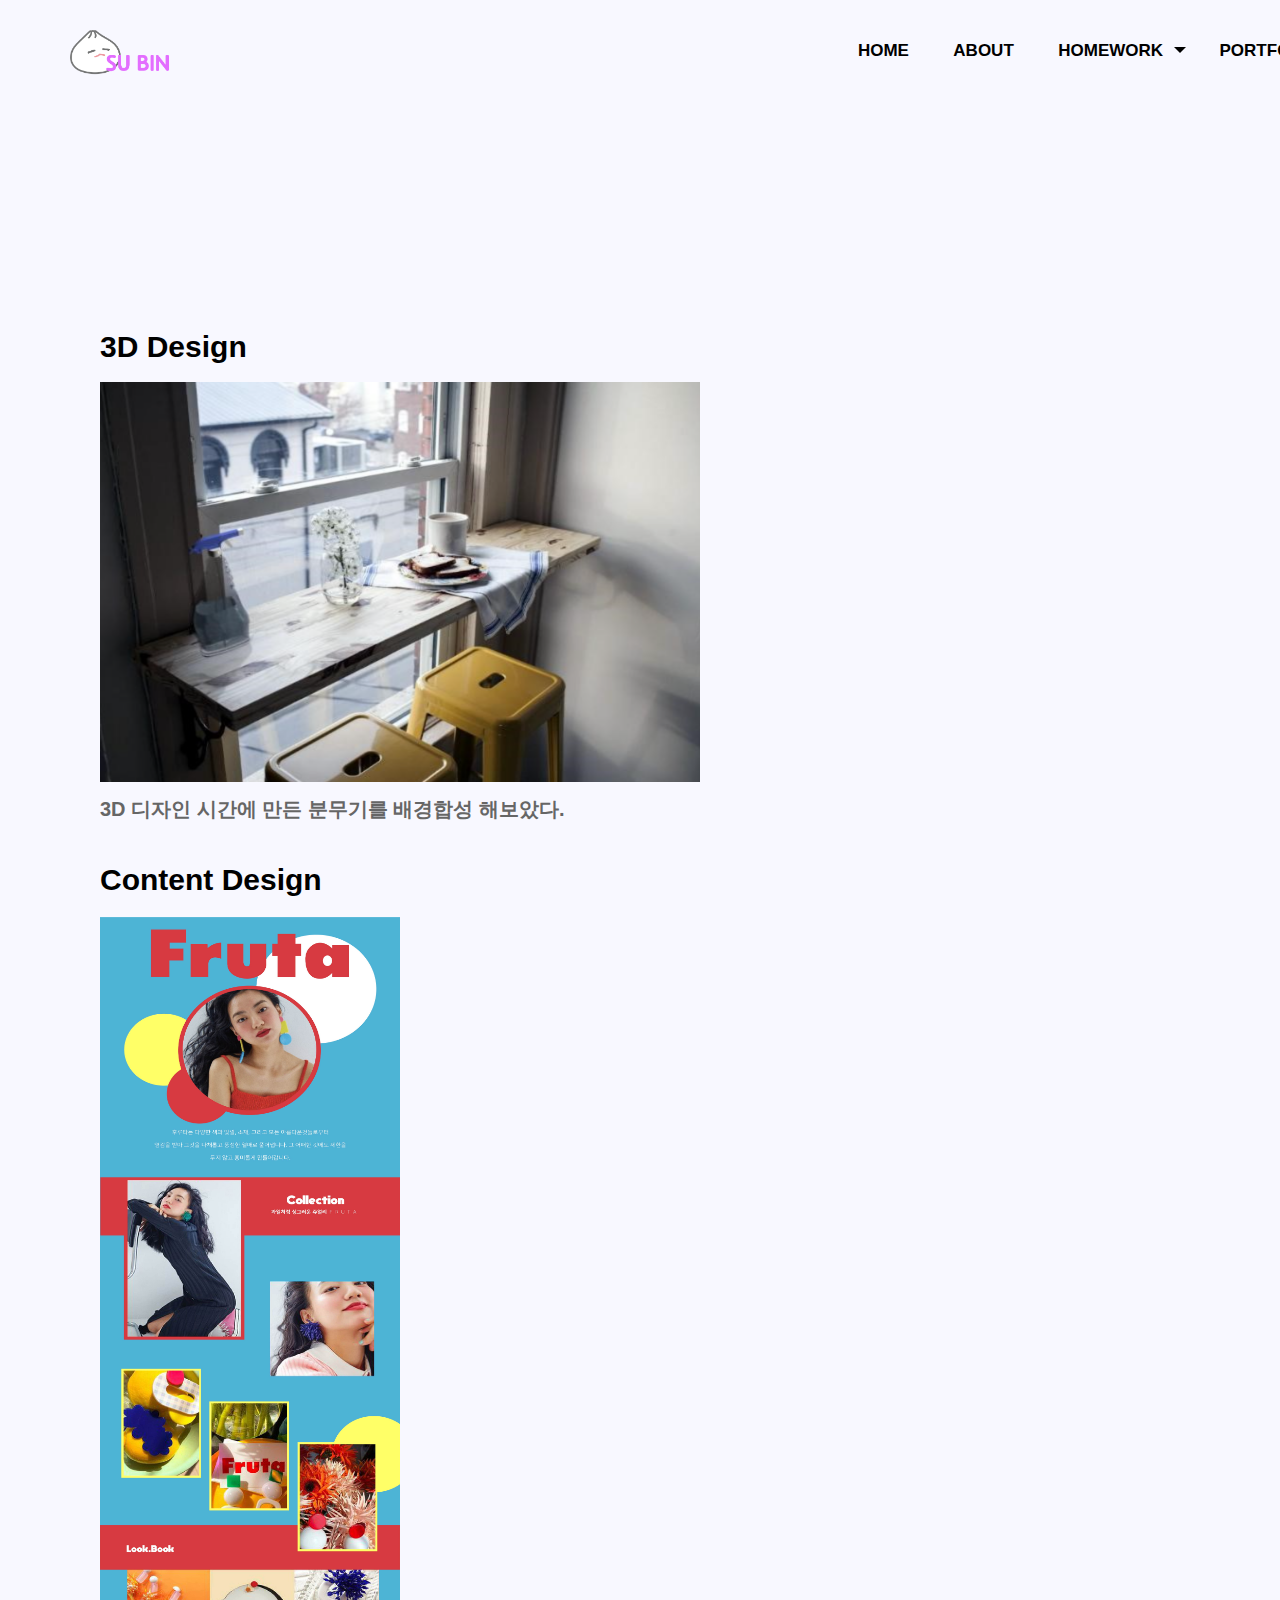
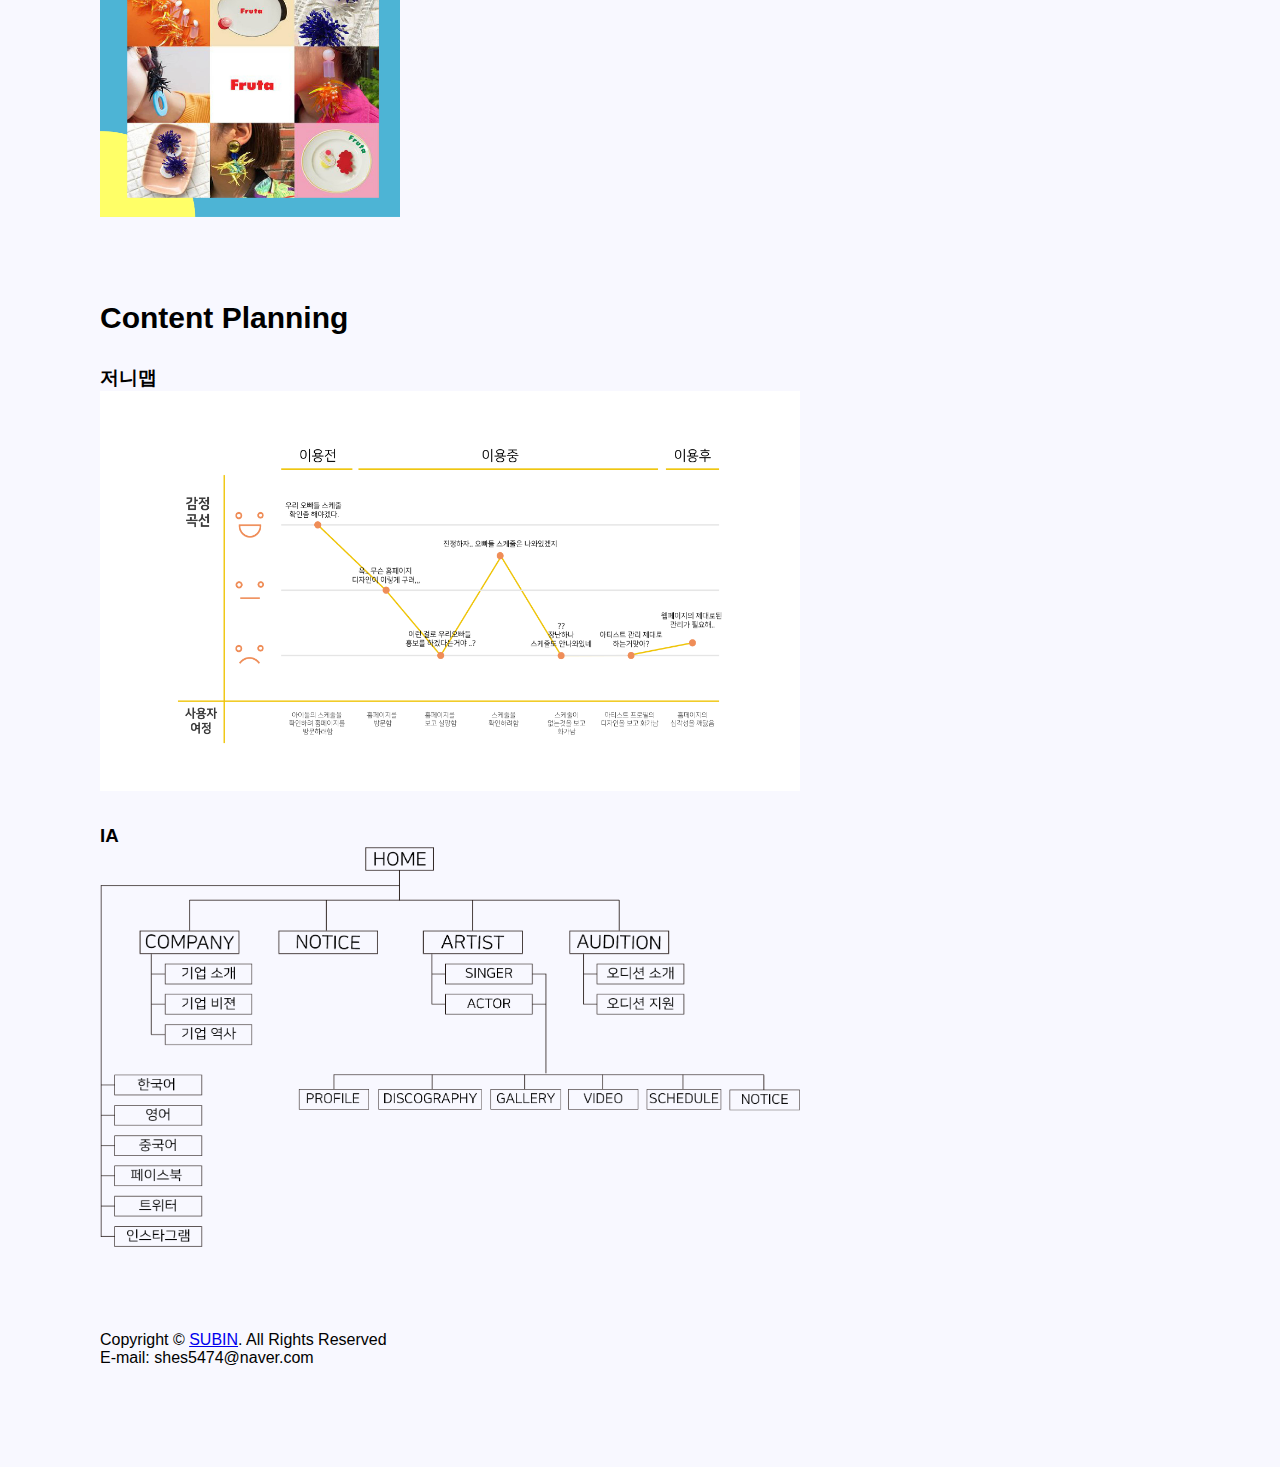
<file: portfolio.html>
<!DOCTYPE html>
<html lang="en">

<head>
    <meta charset="UTF-8">
    <title>Portfolio</title>
    <!--    css-->
    <link rel="stylesheet" href="./css/common.css">
    <link rel="stylesheet" href="./css/style.css">
    <link rel="stylesheet" href="./css/portfolio.css">
</head>

<body>
    <!--    헤더-->
     <header>
        <div id="headA">
            <h1><a href="index.html"><img src="./img/logo.png" title="logo"></a></h1>
        </div>

        <div class="menu">
            <ul>
                <li>
                    <a href="index.html">Home</a>
                </li>
                <li>
                    <a href="profile.html">About</a>
                </li>
                <li class='active sub'>
                    <a href="#">HomeWork</a>
                    <ul>
                        <li class='sub'>
                            <a href="#">HTML</a>
                            <ul>
                                <li>
                                    <a href="hw01.html">HWO1</a>
                                </li>
                                <li>
                                    <a href="hw02.html">HWO2</a>
                                </li>
                                <li class='last'>
                                    <a href="hw03.html">HWO3</a>
                                </li>
                            </ul>
                        </li>
                        <li class='sub'>
                            <a href="#">CSS</a>
                            <ul>
                                <li>
                                    <a href="hw04.html">HWO4</a>
                                </li>
                                <li>
                                    <a href="hw05.html">HWO5</a>
                                </li>
                                <li>
                                    <a href="hw06.html">HWO6</a>
                                </li>
                                <li>
                                    <a href="hw07.html">HWO7</a>
                                </li>
                            </ul>
                        </li>
                    </ul>
                </li>
                <li><a href="portfolio.html">Portfolio</a></li>
                <li><a href="contact.html">Contact</a></li>
            </ul>
        </div>
    </header>

    <!--   타이틀-->

 <div id="wrapper" style="padding: 100px">
    <h1>3D Design</h1>
        <br>
        <img src="./img/3D.jpg" alt="3D" width="600" height="400">
        <br>
        <div id="3d">
        <h2>3D 디자인 시간에 만든 분무기를 배경합성 해보았다.</h2>
        </div>
        
         <h1>Content Design</h1>
        <div id="cond"><img src="./img/2grid.jpg" alt="3D" width="300" height="900"></div>
        
        <h1>Content Planning</h1>
        <h3>저니맵</h3>
      <img src="./img/jn.png" alt="3D" width="700" height="400">
      <p>
      <h3>IA</h3>
      <img src="./img/ia.png" alt="3D" width="700" height="400">

    <!--본문 끝-->


    <div class="clear"></div>
    
<!--    푸터-->
    <footer>
        Copyright &copy; <span><a href="./index.html">SUBIN</a></span>. All Rights Reserved <br>
                E-mail: shes5474@naver.com
    </footer>

</body>

</html>
</file>
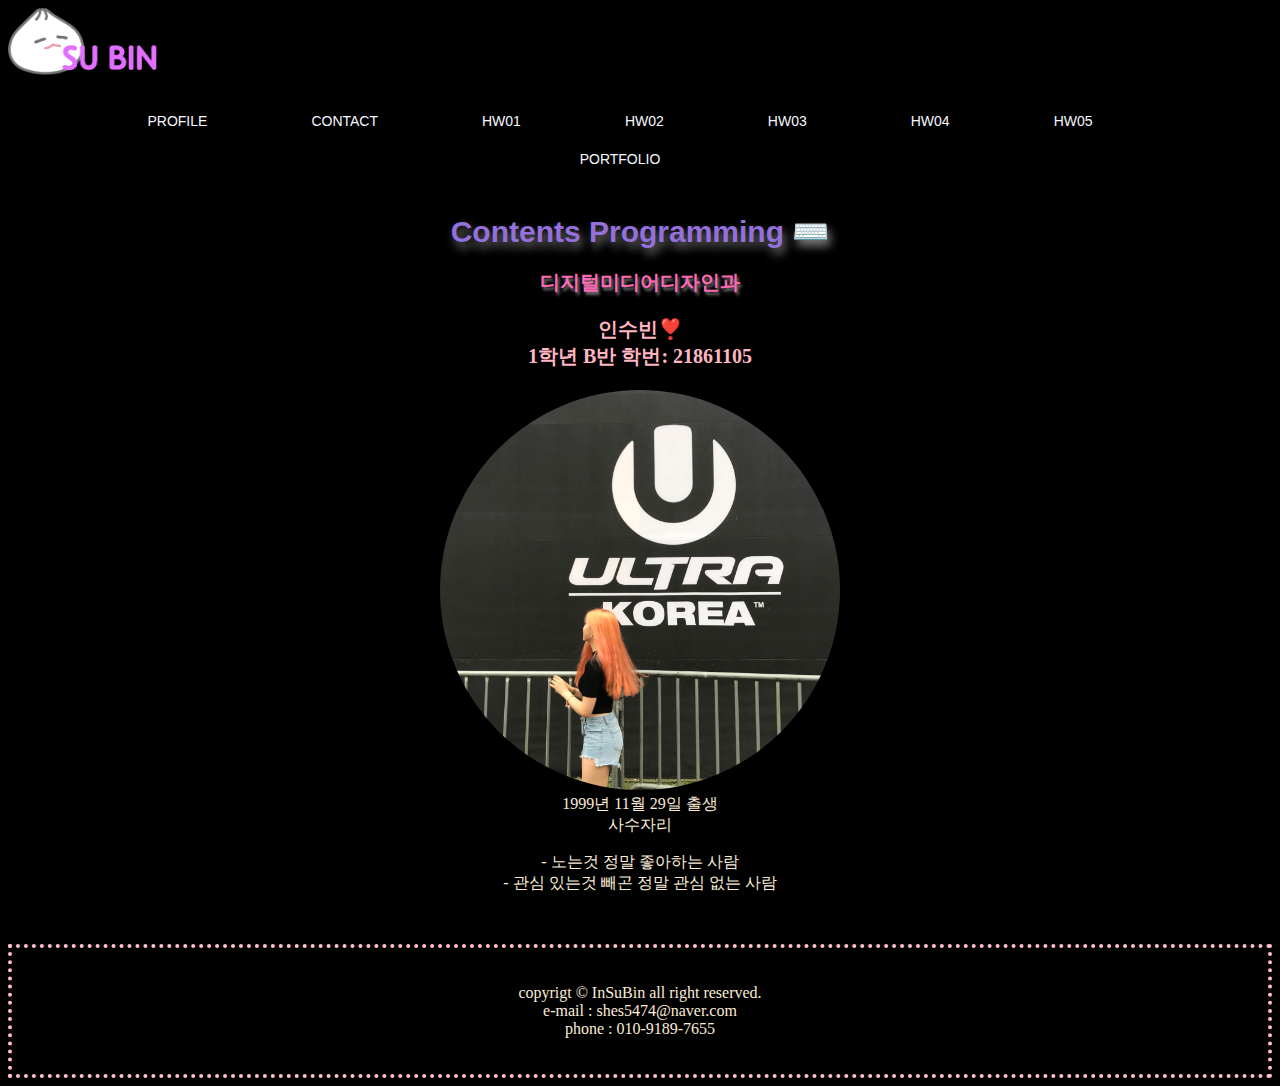
<file: profile.html>
<!DOCTYPE html>
<html>
<head>
    <meta charset="UTF-8">
    <title>IN SU BIN</title>
    <style>
           }
        /* header */
        #header {
            border:  0px none white;
            padding: 0px;
        }
        #headA {
            float: right;
            margin-left: 20px;
            padding-bottom: 30px;
        }
        #head img {
            width: 150px;
            float: left;
        }
        #head img:hover {
            background-color: rgba(255, 255, 224, 0.2);
            color : white;
        }
         /* 메인 메뉴 */
        }
        #main_mune ul {
            margin: 0px;
            padding: 0px;
            margin-top: 10px;
        }
        #main_menu li {
            list-style-type: none;
            display: inline-block;
            padding: 0px;
            margin-top: 20px;
            margin-right: 100px;
        }
        #main_menu li a {
            font-style: normal;
            font-family: 'K2D', sans-serif;
            font-size : 14px;
            color : ghostwhite;
            text-decoration: none;
        }
        #main_menu a:hover {
            color : mediumpurple;
            font-family: 'K2D', sans-serif;
        }
        /*내용*/
           body {
            background-color: black;
            color: antiquewhite;
            text-align: center
        }
          h1  {
            color: mediumpurple;
            font-size: 30px;
            font-family: 'K2D', sans-serif;
            text-align: center;
            text-shadow: 3px 6px 10px #777777;
            margin-top: 100px;
            }
        h2  {
            color: hotpink;
            font-size: 20px;
            text-align: center;
            text-shadow: 2px 3px 3px #777777;
            }
        h3  {
            color: lightpink;
            font-size: 20px;
            text-align: center;
            }
        #myphoto img {
            border-radius: 60%
        }
          /* 저작권 및 정보 */
        #footer {
            border:  4px dotted pink;
            margin-top: 50px;
            padding: 20px;
            padding-left: 20px;
        }
    </style>
</head>
<body>
   <!--  header -->
   <header id="header">
        <div id="head">
            <a href="index.html"><img src="./img/logo.png" alt="로고"></a>
        </div>
        <div id="headA">
            <ul id="main_menu">
               <li><a href="profile.html">PROFILE</a></li>
               <li><a href="contact.html">CONTACT</a></li>
               <li><a href="hw01.html">HW01</a></li>
               <li><a href="hw02.html">HW02</a></li>
               <li><a href="hw03.html">HW03</a></li>
               <li><a href="hw04.html">HW04</a></li>
               <li><a href="hw05.html">HW05</a></li>
               <li><a href="portfolio.html">PORTFOLIO</a></li>
            </ul>
        </div>
    </header>

        <br>
        <h1>Contents Programming ⌨️</h1>
        <h2>디지털미디어디자인과</h2>
        <h3>인수빈❣️<br>1학년 B반 학번: 21861105</h3>

        <div id= myphoto>
        <img src="./img/insu.jpg" alt="인수빈사진" width="400" height="400">
        </div>
           1999년 11월 29일 출생
           <br>사수자리
           <p>- 노는것 정말 좋아하는 사람
           <br>- 관심 있는것 빼곤 정말 관심 없는 사람
           
            <footer>
            <div id=footer>
            <p>
            copyrigt &copy; InSuBin all right reserved.
            <br>
            e-mail : shes5474@naver.com
            <br>
            phone : 010-9189-7655
            </p>
            </div>
            </footer>
</body>
</html>
</file>
<file: css/common.css>
/*        헤더*/
header {
    margin: 20px 15px 0 15px;
}

/*        로고*/
#headA h1 img{
     width: 100px;
     float: left;
}

#headA a {
    font-size: 18px;
    line-height: 1.2;
    float: left;
    padding: 10px;
    display: inline-block;
    position: absolute;
    left: 60px;
    z-index: 2000;
}

#headA a:hover {
    color: mediumpurple;
}

#headA {
    margin: 0 0 0 40px;
}

/*        사이트 링크 */
.site {
    text-decoration: none;
}

.site:hover {
    text-decoration: none;
}



/*        상단 메뉴*/
.menu {
    position: relative;
    height: 50px;
    width: auto;
}
.menu ul{
    width: 650px;
    text-align: right;
    list-style: none;
    padding: 0;
    margin: 0;
    line-height: 1.3;
}
.menu > ul{
    position: relative;
    height: 40px;
    display: block;
    top: 5px;
    left: 800px;
    z-index: 500;
}
.menu:after, .menu > ul:after {
    content: "";
    display: block;
    clear: both;
    visibility: hidden;
    line-height: 0;
    height: 0;
}
.menu.align-right > ul > li {
    float: right;
}
.menu.align-center ul {
    text-align: center;
}
.menu.align-center ul ul {
    text-align: left;
}
.menu > ul > li {
    display: inline-block;
    position: relative;
    margin: 0;
    padding: 0;
}
.menu > ul > #menu_button {
    display: none;
}
.menu ul li a {
    display: block;
    font-family: Arial, sans-serif;
    text-decoration: none;
}
.menu > ul > li > a {
    font-size: 17px;
    font-weight: bold;
    padding: 15px 20px;
    color: black;
    text-transform:uppercase;
    -webkit-transition: uppercase;
    -moz-transition: color 0.3s ease-out;
    -ms-transition: color 0.3s ease-out;
    -o-transition:color 0.3s ease-out;
    transition: color 0.3s ease-out;
}
.menu > ul > li.sub > a {
    padding-right: 32px;
}
.menu > ul > li:hover > a {
    color: mediumpurple;
}
.menu li.sub::after {
    display: block;
    content: "";
    position: absolute;
    width: 0;
    height: 0;
}
.menu > ul > li.sub::after {
    right:9px;
    top: 22px;
    border: 6px solid transparent;
    border-top-color: black;
}
.menu > ul > li:hover::after {
    border-top-color: mediumpurple;
}
.menu ul ul {
    position: absolute;
    left: -9999px;
    top: 70px;
    opacity: 0;
    -webkit-transition: opacity .3s ease, top .25s ease;
    -moz-transition: opacity .3s ease, top .25s ease;
    -ms-transition: opacity .3s ease, top .25s ease;
    -o-transition: opacity .3s ease, top .25s ease;
    transition: opacity .3s ease, top .25s ease;
    z-index: 1000;
}
.menu ul ul ul {
    top: 37px;
    padding-left: 5px;
}
.menu ul ul li {
    position: relative;
}
.menu > ul > li:hover > ul {
    left: auto;
    top: 44px;
    opacity: 1;
}
.menu.align-right > ul > li:hover > ul {
    left: auto;
    right: 0;
    opacity: 1;
}
.menu ul ul li:hover > ul {
    left: 78px;
    top: 0;
    opacity: 1;
}
.menu.align-right ul ul li:hover > ul {
    left: auto;
    right: 170px;
    top: 0;
    opacity: 1;
    padding-right: 5px;
}
.menu ul ul li a {
/*    menu lenth*/
    width: 35px;
    border-left: 2.5px solid black;
/*    border-bottom: 1.5px solid black;*/
    padding:8px 20px;
    font-size: 11px;
    font-weight: 530;
    text-align: center;
    color: black;
    -webkit-transition: all .35s ease;
    -moz-transition: all .35s ease;
    -ms-transition: all .35s ease;
    -o-transition: all .35s ease;
    transition: all .35s ease;
}
.menu.align-right ul ul li a {
    display: none;
    text-align: right;
/*    menu ul */
}
.menu ul ul li:hover > a {
    background-color: plum;
    color: white;
    font-weight: 600;
}
.menu > ul > li > ul::after {
    content: '';
    width: 0;
    height: 0;
    position: absolute;
    top: -12px;
    left: 30px;
}
.menu.align-right > ul > li > ul::after {
    left: auto;
    right: 30px;
}


/*        저작권*/
#footer {
    border-top: 1px solid #dddddd;
    margin: 15px 0 30px 15px;
}
</file>
<file: css/style.css>
* {
    padding: 0;
    margin: 0;
}

body {
    font-family: '나눔스퀘어', 'Arial';
    background-color: ghostwhite;
}
</file>
<file: css/bxslider.css>
#bxslider {
    width: 400px;
    height: 300px;
    margin: 90px auto 60px;
}

#bxslider img {
    width: 400px;
    height: 300px;
    display: inline-block;
}
</file>
<file: css/downmenu.css>
/*콘텐츠B: 개요*/

.container {
    padding-bottom: 10px;
}

.text{
    padding: 10px;
    text-align: center;
    margin: 30px 50px;
}

h2{
    color: black;
    margin-top: 0;
    margin-bottom: 10px;
    font-size: 18px;
}

.container p {
    margin-top: 10px;
    margin-bottom: 10px;
}

a{
    color: rebeccapurple;
    text-decoration: none;
}

a:hover{
    text-decoration: none;
    color: black;
}

.icon {
    display: inline-block;
    margin-bottom: 20px;
    font-size: 40px;
    width: 5em;
    line-height: 2em;
    border-radius: 50%;
    text-align: center;
    color: rebeccapurple;
}

@media (min-width: 768px) {
    .container {
        display: flex;
        max-width: 1020px;
        margin-left: auto;
        margin-right: auto;
    }
    .text {
        flex: 1;
    }
}
</file>
<file: css/contact.css>
h1 {
    font-family: "Arial";
    font-size: 45px;
    color: black;
    text-align: center;
}

#form {
    border: dotted 3px purple;
}


/*        배치 및 여백*/
#title {
    margin: 50px;
}


#form {
    margin : 100px auto;
    padding: 15px;
    width: 450px;
    height: 230px;
}


#contact td{
    padding: 5px 7px;
}
</file>
<file: css/final-term.css>
body { 
     background-color: paleturquoise;
}

b {
    color: deepskyblue;
}

h1 {
    font-size: 80px;
    text-align: center;
}
h2 {
    margin-top: 50px;
    margin-bottom: 25;
    text-align: center;
    color: #555555;
    font-size: 40px;
}

#h3 {
    margin-top: 20px;
    
}

img {
    display: block;
    margin top: 40px;
    margin-left: auto;
    margin-right: auto;
}
</file>
<file: css/hw_css/style_hw04.css>
/*        공통 css*/
body {
    background-color: skyblue;
    font-family: '나눔스퀘어', 'Arial';
}

/*메뉴 css*/

.menu > ul > li > a {
    color: gold;
}
.menu > ul > li:hover > a {
    color: goldenrod;
}
.menu > ul > li.sub::after {
    right:9px;
    top: 22px;
    border: 6px solid transparent;
    border-top-color: gold;
}
.menu > ul > li:hover::after {
    border-top-color: goldenrod;
}
.menu ul ul li a {
    color: black;
    background-color: gold;
    -webkit-transition: all .35s ease;
    -moz-transition: all .35s ease;
    -ms-transition: all .35s ease;
    -o-transition: all .35s ease;
    transition: all .35s ease;
}
.menu ul ul li:hover > a {
    background-color: darkgoldenrod;
    color: goldenrod;
    font-weight: 600;
}

#from a {
    text-decoration: none;
    text-align: center;
    color: black;
}

#from a:hover {
    text-decoration: underline;
    text-align: center;
    color: balck;
}

/*        배치 및 여백*/

#title {
    margin: 30px 0 100px 0;
    padding: 10px;
}

#wrapper {
    padding: 100px;
}

img {
    display: block;
    margin top: 30px;
    margin-left: auto;
    margin-right: auto;
}



/*        css*/


h1 {
    text-align: center;
    color: gold;
    font-size: 70px;
}

#h1 {
    color: blue;
    margin-top: 80px;
}

#h2 {
    text-align: center;
    color: blue;
    font-size: 30px;
    margin-top: 50px;
}

#h3 { 
    text-align: center;
    color: blue;
    font-size: 30px;
    margin-top: 50px;
}
h5 {
    text-align: center;
}

ol {
    text-align: center;
}


#h1 {
    text-align: center;
    font-size: 30px;
}

#jaehwan img{
    border-radius: 20%;
}
#img_main img{
     border-radius: 10%;
    
}
</file>
<file: css/hw_css/style_hw05.css>
/*        공통 css*/
body {
    font-family: '나눔스퀘어';
    background-color: floralwhite;
}

/*메뉴 css*/
.menu > ul > li > a {
    color: coral;
}
.menu > ul > li:hover > a {
    color: black;
}
.menu > ul > li.sub::after {
    border: 6px solid transparent;
    border-top-color: coral;
}
.menu > ul > li:hover::after {
    border-top-color: black;
}
.menu ul ul li a {
    color: black;
}
.menu ul ul li:hover > a {
    background-color: coral;
    color: white;
}


/*        css*/

h1 {
    font-size: 50px;
    color: coral;
    text-align: center;
}

h2 {
    font-size: 40px;
    color: coral;
}

h3 {
    font-size: 30px;
    color: coral;
    margin-top: 50px;
    margin-bottom: 20px;
}


ol {
    font-size: 20px;
    color: black;
}


p {
    font-size: 18px;
    color: black;
    line-height: 1.5;
}


a {
    text-align: left;
    padding: 20px 10px;
}


/*        table style 모음*/

table,
td,
th {
    border: solid 2px coral;
}

tr {
    text-align: center;
}

td,
th {
    padding: 3px;
}


/*        배치 및 여백*/
#wrapper {
    padding: 100px;
}


#turn {
    margin: 40px 0 20px 0;
}
</file>
<file: css/hw_css/style_hw06.css>
/*        공통 css*/
body {
    background-color: #f8f8f8;
}

/*메뉴 css*/

.menu > ul > li > a {
    color: black;
}
.menu > ul > li:hover > a {
    color: mediumpurple;
}
.menu > ul > li.sub::after {
    border: 6px solid transparent;
    border-top-color: black;
}
.menu > ul > li:hover::after {
    border-top-color: mediumpurple;
}
.menu ul ul li a {
    color: black;
}
.menu ul ul li:hover > a {
    background-color:white;
    color: mediumpurple;
}


header {
    margin: 0 15px 0 15px;
}

#headA a {
    margin-top: 10px;
}

/*        섹션1_이미지*/



h1 {
    padding: 10px;
}


/*        제목*/
#main {
    font-weight: 760;
    font-size: 50px;
    text-align: center;
    color: #199eff;
}

h1 {
    color: #080048;
    font-size: 40px;
}


h2 {
    font-size: 30px;
}

p {
    line-height: 2.5;
}

ul {
    list-style-type:square;
    line-height: 2.5;
}
</file>
<file: css/profile.css>
body {
    background-color: rebeccapurple;
}
h1{
    font-family: "Arial";
    font-size: 45px;
    color: black;
    text-align: center;
}

h2 {
    color: ghostwhite;
    text-align: center;
}

h3 {
    color: ghostwhite;
    text-align: center;
}

ul {
    list-style-type: none;
    font-weight: 500;
    text-align: center;

}


#main {
    text-align: center;
}

}

/*        배치 및 여백*/
#title {
    margin: 18px;
    padding: 100px 0 0 0;
}

ul {
    padding-right: 40px;
}
#wrapper {
    padding: 100px;
}


#myphoto img{ 
  border-radius: 50%;
      display: block;
    margin-left: auto;
    margin-right: auto;
    
}

#introduce {
    margin-top: 40px;
    margin-bottom: 50px;
    font-size: 20px;
    text-align: center;
    
}
</file>
<file: css/portfolio.css>
h1{
    font-size: 30px;
    color: black;
}

h2 {
    color: #666666;
    font-size: 20px;
    margin-top: 10px;;
    margin-bottom: 40px;
}

h3 {
    margin-top: 30px;
}
#title {
    margin: 70px auto 60px auto;
}

ul {
    list-style-type: none;
}

#wrapper {
    position: absolute;
    top: 230px;
    z-index: 2000;
}

#cond img {
    margin-top: 20px;
    margin-bottom: 80px;
}
footer {
    margin-top: 80px;
    position: relative;
    
}
</file>
